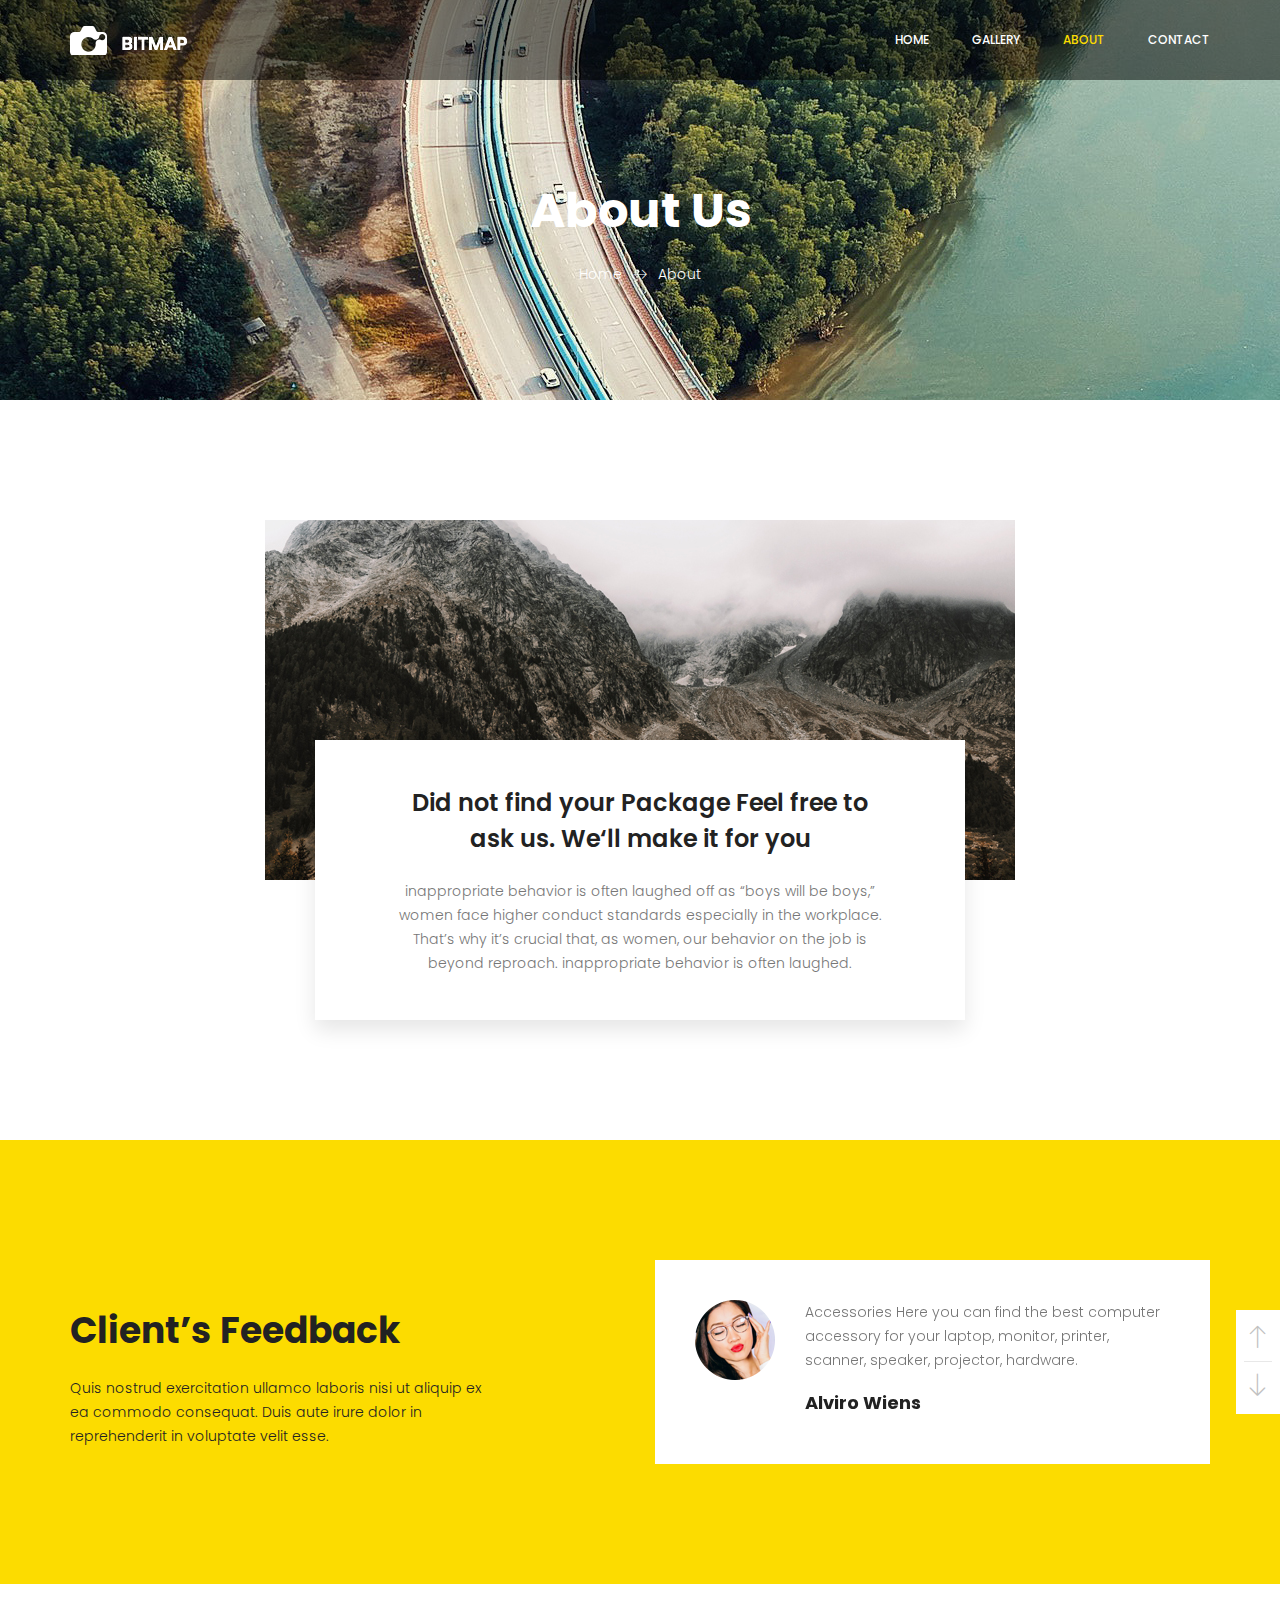
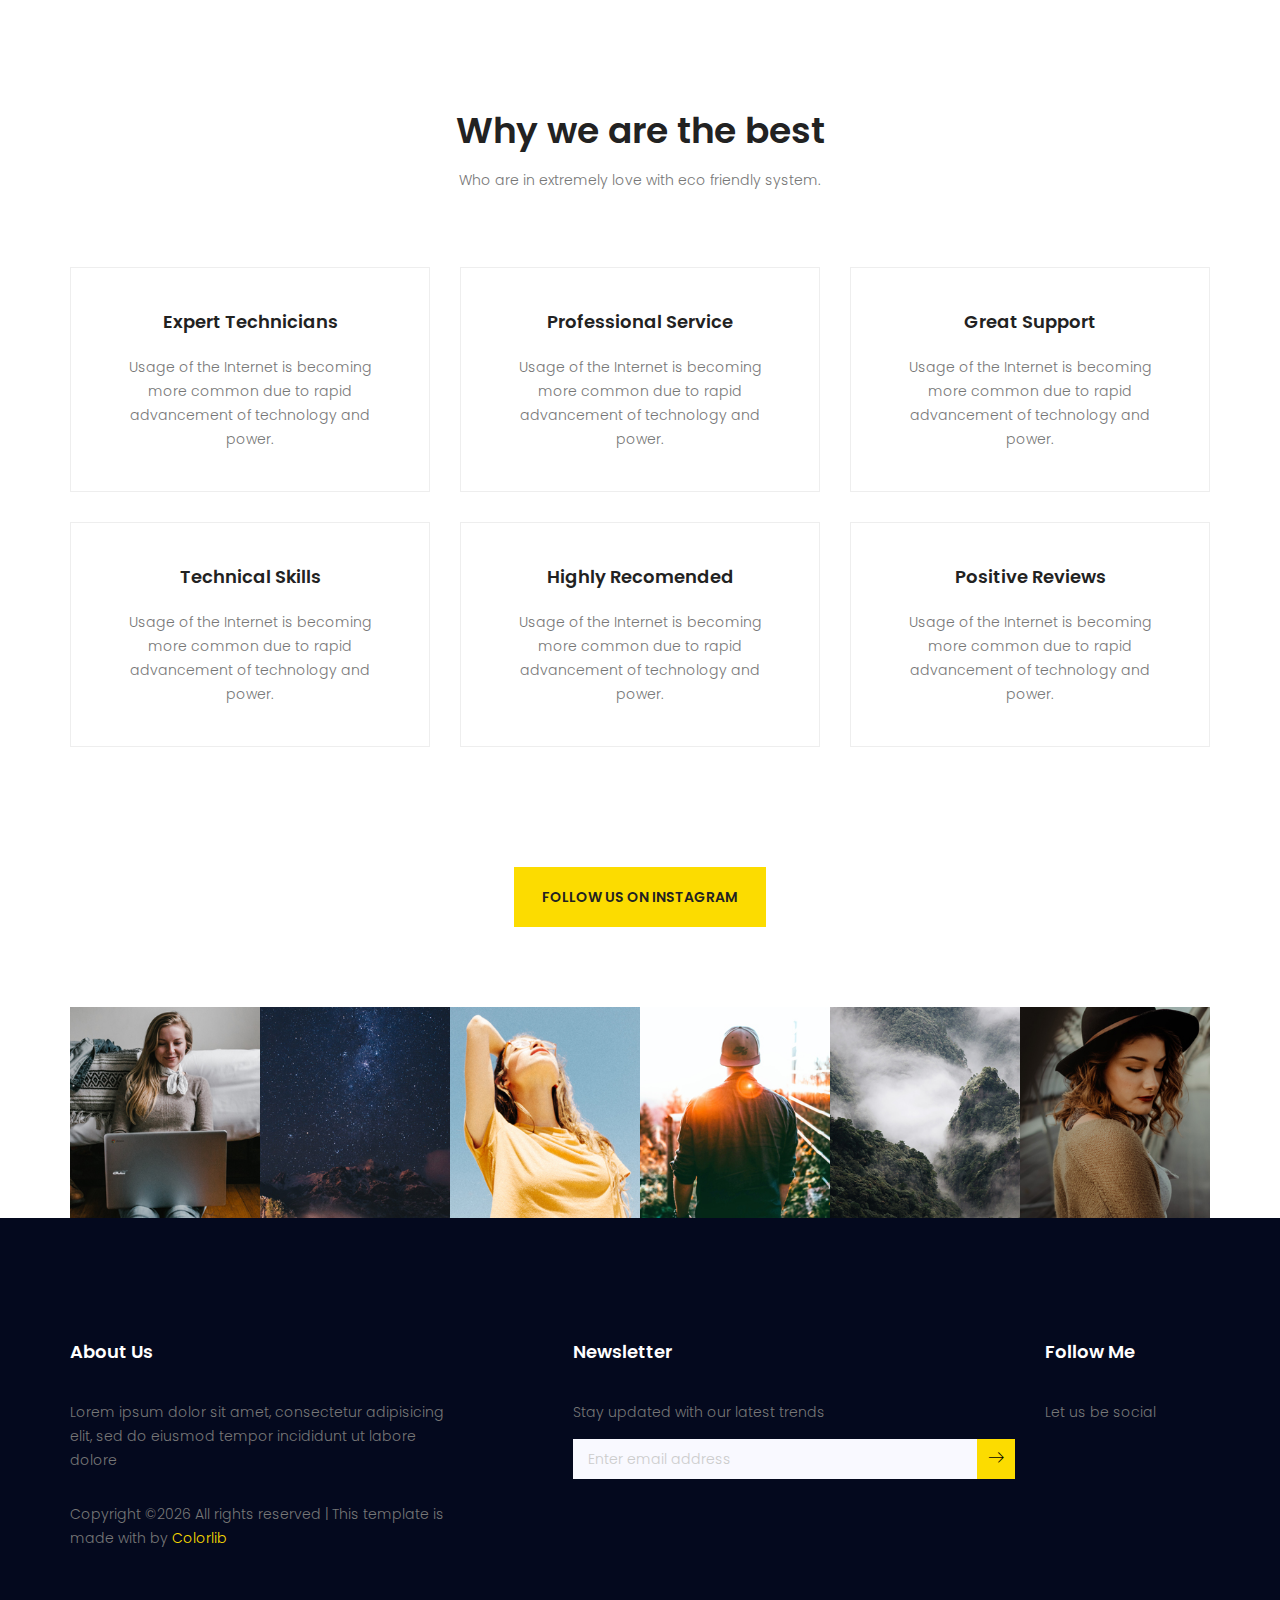
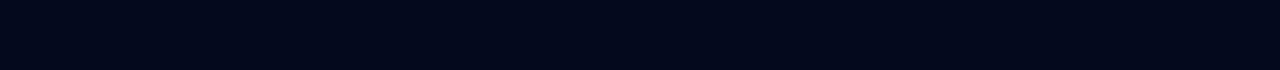
<file: about-us.html>
<!doctype html>
<html lang="en">
    <head>
        <!-- Required meta tags -->
        <meta charset="utf-8">
        <meta name="viewport" content="width=device-width, initial-scale=1, shrink-to-fit=no">
        <link rel="icon" href="img/favicon.png" type="image/png">
        <title>About-Us</title>
        <!-- Bootstrap CSS -->
        <link rel="stylesheet" href="css/bootstrap.css">
        <link rel="stylesheet" href="vendors/linericon/style.css">
        <link rel="stylesheet" href="https://use.fontawesome.com/releases/v5.5.0/css/all.css" integrity="sha384-B4dIYHKNBt8Bc12p+WXckhzcICo0wtJAoU8YZTY5qE0Id1GSseTk6S+L3BlXeVIU" crossorigin="anonymous">
        <link rel="stylesheet" href="vendors/owl-carousel/owl.carousel.min.css">
        <link rel="stylesheet" href="vendors/lightbox/simpleLightbox.css">
        <link rel="stylesheet" href="vendors/nice-select/css/nice-select.css">
        <link rel="stylesheet" href="vendors/animate-css/animate.css">
        <!-- main css -->
        <link rel="stylesheet" href="css/style.css">
        <link rel="stylesheet" href="css/responsive.css">
    </head>
    <body>
        
        <!--================Header Menu Area =================-->
        <header class="header_area">
            <nav class="navbar navbar-expand-lg navbar-light">
                <div class="container box_1620">
                    <!-- Brand and toggle get grouped for better mobile display -->
                    <a class="navbar-brand logo_h" href="index.html"><img src="img/logo.png" alt=""></a>
                    <button class="navbar-toggler" type="button" data-toggle="collapse" data-target="#navbarSupportedContent" aria-controls="navbarSupportedContent" aria-expanded="false" aria-label="Toggle navigation">
                        <span class="icon-bar"></span>
                        <span class="icon-bar"></span>
                        <span class="icon-bar"></span>
                    </button>
                    <!-- Collect the nav links, forms, and other content for toggling -->
                    <div class="collapse navbar-collapse offset" id="navbarSupportedContent">
                        <ul class="nav navbar-nav menu_nav ml-auto">
                            <li class="nav-item"><a class="nav-link" href="index.html">Home</a></li> 
                            <li class="nav-item"><a class="nav-link" href="gallery.html">Gallery</a></li>
                            <li class="nav-item active"><a class="nav-link" href="about-us.html">About</a></li>
                            <li class="nav-item"><a class="nav-link" href="contact.html">Contact</a></li>
                        </ul>
                    </div> 
                </div>
            </nav>
        </header>
        <!--================Header Menu Area =================-->
        
        <!--================Home Banner Area =================-->
        <section class="banner_area">
            <div class="banner_inner d-flex align-items-center">
            	<div class="overlay bg-parallax" data-stellar-ratio="0.9" data-stellar-vertical-offset="0" data-background=""></div>
				<div class="container">
					<div class="banner_content text-center">
						<h2>About Us</h2>
						<div class="page_link">
							<a href="#">Home</a>
							<a href="#">About</a>
						</div>
					</div>
				</div>
            </div>
        </section>
        <!--================End Home Banner Area =================-->
        
        <!--================Find View Area =================-->
        <section class="find_view_area p_120">
        	<div class="container">
        		<div class="find_inner">
        			<img class="img-fluid" src="img/find-1.jpg" alt="">
        			<div class="find_text">
        				<div class="find_text_inner">
        					<h4>Did not find your Package Feel free to ask us. We‘ll make it for you</h4>
        					<p>inappropriate behavior is often laughed off as “boys will be boys,” women face higher conduct standards especially in the workplace. That’s why it’s crucial that, as women, our behavior on the job is beyond reproach. inappropriate behavior is often laughed.</p>
        				</div>
        			</div>
        		</div>
        	</div>
        </section>
        <!--================End Find Vies Area =================-->
        
        <!--================Testimonials Area =================-->
        <section class="testimonials_area p_120">
        	<div class="container">
        		<div class="row testimonials_inner">
        			<div class="col-lg-6">
        				<div class="c_feedback_text">
        					<h4>Client’s Feedback</h4>
        					<p>Quis nostrud exercitation ullamco laboris nisi ut aliquip ex ea commodo consequat. Duis aute irure dolor in reprehenderit in voluptate velit esse.</p>
        				</div>
        			</div>
        			<div class="col-lg-6">
        				<div class="t_slider owl-carousel">
        					<div class="item">
        						<div class="media">
        							<div class="d-flex">
        								<img src="img/testimonials/test-1.png" alt="">
        							</div>
        							<div class="media-body">
        								<p>Accessories Here you can find the best computer accessory for your laptop, monitor, printer, scanner, speaker, projector, hardware.</p>
        								<h4>Alviro Wiens</h4>
        							</div>
        						</div>
        					</div>
        					<div class="item">
        						<div class="media">
        							<div class="d-flex">
        								<img src="img/testimonials/test-1.png" alt="">
        							</div>
        							<div class="media-body">
        								<p>Accessories Here you can find the best computer accessory for your laptop, monitor, printer, scanner, speaker, projector, hardware.</p>
        								<h4>Mark Access</h4>
        							</div>
        						</div>
        					</div>
        				</div>
        			</div>
        		</div>
        	</div>
        </section>
        <!--================End Testimonials Area =================-->
        
        <!--================Service Area =================-->
        <section class="service_area p_120">
        	<div class="container">
        		<div class="main_title">
        			<h2>Why we are the best</h2>
        			<p>Who are in extremely love with eco friendly system.</p>
        		</div>
        		<div class="row service_inner">
        			<div class="col-lg-4 col-md-6">
        				<div class="service_item">
        					<a href="#"><h4>Expert Technicians</h4></a>
        					<p>Usage of the Internet is becoming more common due to rapid advancement of technology and power.</p>
        				</div>
        			</div>
        			<div class="col-lg-4 col-md-6">
        				<div class="service_item">
        					<a href="#"><h4>Professional Service</h4></a>
        					<p>Usage of the Internet is becoming more common due to rapid advancement of technology and power.</p>
        				</div>
        			</div>
        			<div class="col-lg-4 col-md-6">
        				<div class="service_item">
        					<a href="#"><h4>Great Support</h4></a>
        					<p>Usage of the Internet is becoming more common due to rapid advancement of technology and power.</p>
        				</div>
        			</div>
        			<div class="col-lg-4 col-md-6">
        				<div class="service_item">
        					<a href="#"><h4>Technical Skills</h4></a>
        					<p>Usage of the Internet is becoming more common due to rapid advancement of technology and power.</p>
        				</div>
        			</div>
        			<div class="col-lg-4 col-md-6">
        				<div class="service_item">
        					<a href="#"><h4>Highly Recomended</h4></a>
        					<p>Usage of the Internet is becoming more common due to rapid advancement of technology and power.</p>
        				</div>
        			</div>
        			<div class="col-lg-4 col-md-6">
        				<div class="service_item">
        					<a href="#"><h4>Positive Reviews</h4></a>
        					<p>Usage of the Internet is becoming more common due to rapid advancement of technology and power.</p>
        				</div>
        			</div>
        		</div>
        	</div>
        </section>
        <!--================End Service Area =================-->
        
        <!--================Instagram Area =================-->
        <section class="instagram_area">
        	<div class="container box_1620">
        		<div class="insta_btn">
        			<a class="btn theme_btn" href="#">Follow us on instagram</a>
        		</div>
        		<div class="instagram_image row m0">
        			<a href="#"><img src="img/instagram/ins-1.jpg" alt=""></a>
        			<a href="#"><img src="img/instagram/ins-2.jpg" alt=""></a>
        			<a href="#"><img src="img/instagram/ins-3.jpg" alt=""></a>
        			<a href="#"><img src="img/instagram/ins-4.jpg" alt=""></a>
        			<a href="#"><img src="img/instagram/ins-5.jpg" alt=""></a>
        			<a href="#"><img src="img/instagram/ins-6.jpg" alt=""></a>
        		</div>
        	</div>
        </section>
        <!--================End Instagram Area =================-->
        
        <!--================Footer Area =================-->
        <footer class="footer_area p_120">
        	<div class="container">
        		<div class="row footer_inner">
        			<div class="col-lg-5 col-sm-6">
        				<aside class="f_widget ab_widget">
        					<div class="f_title">
        						<h3>About Us</h3>
        					</div>
        					<p>Lorem ipsum dolor sit amet, consectetur adipisicing elit, sed do eiusmod tempor incididunt ut labore dolore </p>
        					<p><!-- Link back to Colorlib can't be removed. Template is licensed under CC BY 3.0. -->
Copyright &copy;<script>document.write(new Date().getFullYear());</script> All rights reserved | This template is made with <i class="fa fa-heart-o" aria-hidden="true"></i> by <a href="https://colorlib.com" target="_blank">Colorlib</a>
<!-- Link back to Colorlib can't be removed. Template is licensed under CC BY 3.0. --></p>
        				</aside>
        			</div>
        			<div class="col-lg-5 col-sm-6">
        				<aside class="f_widget news_widget">
        					<div class="f_title">
        						<h3>Newsletter</h3>
        					</div>
        					<p>Stay updated with our latest trends</p>
        					<div id="mc_embed_signup">
                                <form target="_blank" action="https://spondonit.us12.list-manage.com/subscribe/post?u=1462626880ade1ac87bd9c93a&amp;id=92a4423d01" method="get" class="subscribe_form relative">
                                	<div class="input-group d-flex flex-row">
                                        <input name="EMAIL" placeholder="Enter email address" onfocus="this.placeholder = ''" onblur="this.placeholder = 'Email Address '" required="" type="email">
                                        <button class="btn sub-btn"><span class="lnr lnr-arrow-right"></span></button>		
                                    </div>				
                                    <div class="mt-10 info"></div>
                                </form>
                            </div>
        				</aside>
        			</div>
        			<div class="col-lg-2">
        				<aside class="f_widget social_widget">
        					<div class="f_title">
        						<h3>Follow Me</h3>
        					</div>
        					<p>Let us be social</p>
        					<ul class="list">
        						<li><a href="#"><i class="fab fa-facebook-f"></i></a></li>
        						<li><a href="#"><i class="fab fa-instagram"></i></a></li>
        						<li><a href="#"><i class="fab fa-youtube"></i></a></li>
        					</ul>
        				</aside>
        			</div>
        		</div>
        	</div>
        </footer>
        <!--================End Footer Area =================-->
        
        
        
        
        
        <!-- Optional JavaScript -->
        <!-- jQuery first, then Popper.js, then Bootstrap JS -->
        <script src="js/jquery-3.2.1.min.js"></script>
        <script src="js/popper.js"></script>
        <script src="js/bootstrap.min.js"></script>
        <script src="js/stellar.js"></script>
        <script src="vendors/lightbox/simpleLightbox.min.js"></script>
        <script src="vendors/nice-select/js/jquery.nice-select.min.js"></script>
        <script src="vendors/isotope/imagesloaded.pkgd.min.js"></script>
        <script src="vendors/isotope/isotope-min.js"></script>
        <script src="vendors/owl-carousel/owl.carousel.min.js"></script>
        <script src="js/jquery.ajaxchimp.min.js"></script>
        <script src="js/mail-script.js"></script>
        <script src="js/theme.js"></script>
    </body>
</html>
</file>
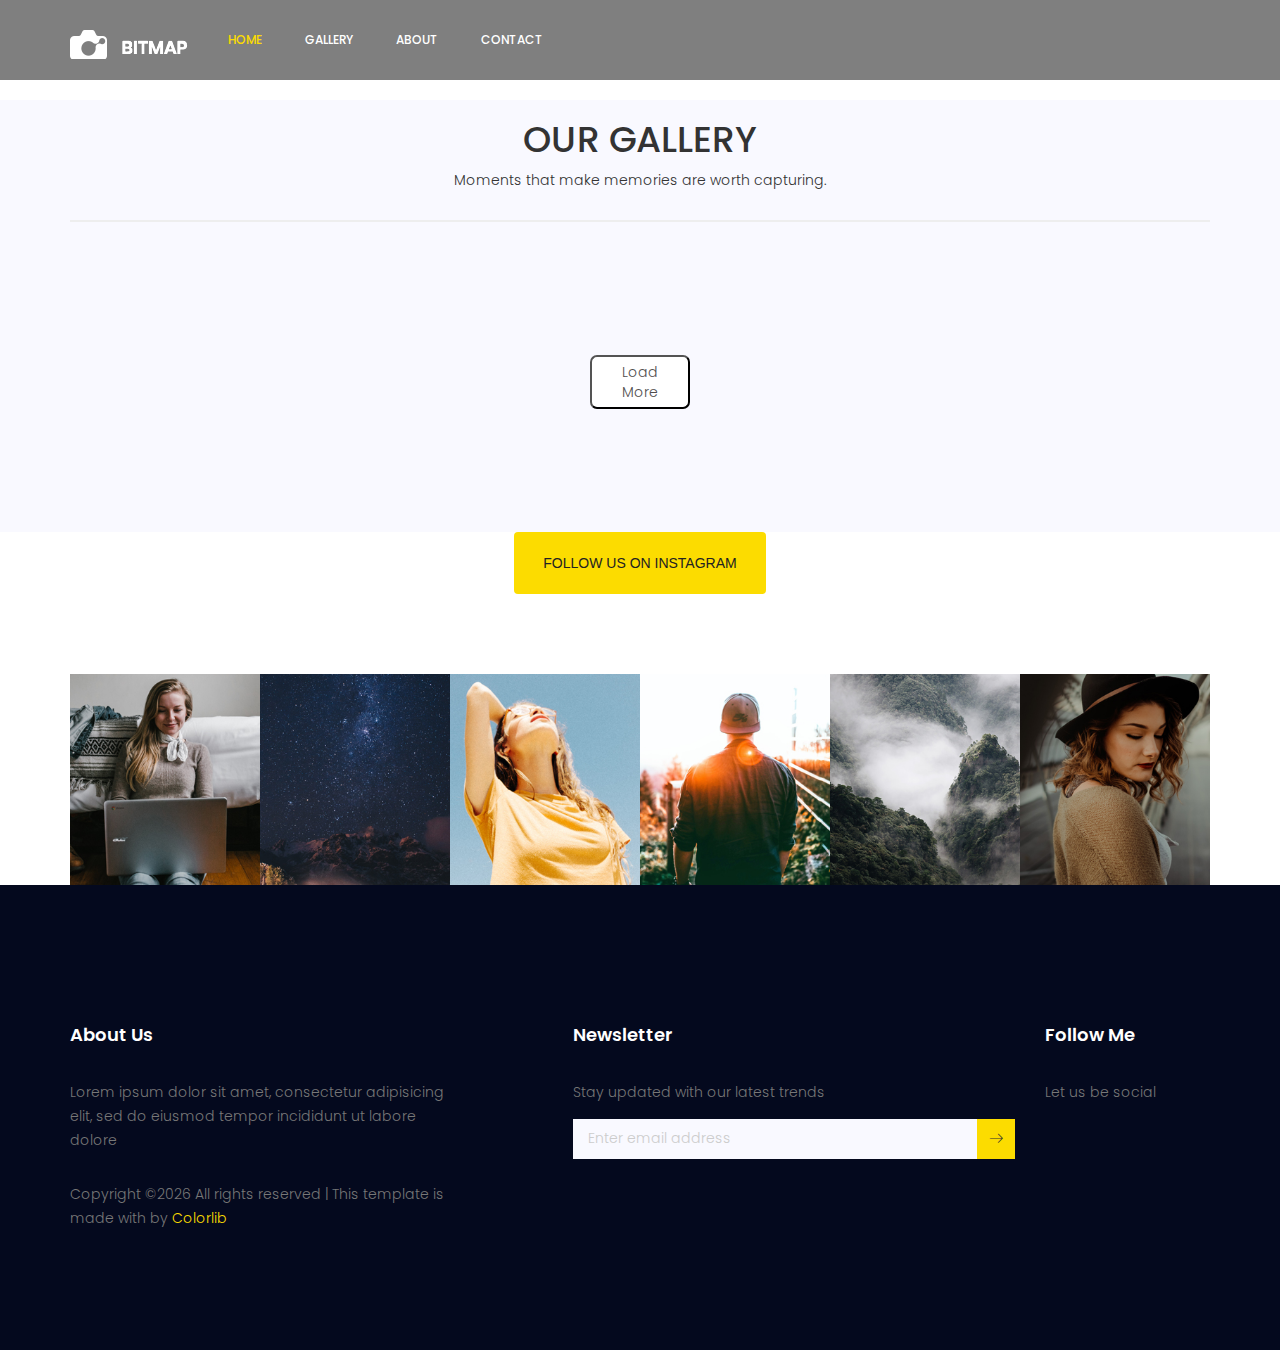
<file: gallery.html>
<!doctype html>
<html lang="en">
    <head>
        <!-- Required meta tags -->
        <meta charset="utf-8">
        <meta name="viewport" content="width=device-width, initial-scale=1, shrink-to-fit=no">
        <link rel="icon" href="img/favicon.png" type="image/png">
        <title>Highlight Studio</title>
        <!-- Bootstrap CSS -->
        <link rel="stylesheet" href="css/bootstrap.css">
        <link rel="stylesheet" href="vendors/linericon/style.css">
		<link rel="stylesheet" href="https://use.fontawesome.com/releases/v5.5.0/css/all.css" integrity="sha384-B4dIYHKNBt8Bc12p+WXckhzcICo0wtJAoU8YZTY5qE0Id1GSseTk6S+L3BlXeVIU" crossorigin="anonymous">
        <link rel="stylesheet" href="vendors/owl-carousel/owl.carousel.min.css">
        <link rel="stylesheet" href="vendors/lightbox/simpleLightbox.css">
        <link rel="stylesheet" href="vendors/nice-select/css/nice-select.css">
        <link rel="stylesheet" href="vendors/animate-css/animate.css">
        <!-- main css -->
        <link rel="stylesheet" href="css/style.css">
		<link rel="stylesheet" href="css/responsive.css">
		<script src="http://code.jquery.com/jquery-1.11.0.min.js"></script>
		<script src="js/myjs.js"></script>
		<link rel="stylesheet" href="https://maxcdn.bootstrapcdn.com/bootstrap/3.3.7/css/bootstrap.min.css">
		<script src="https://ajax.googleapis.com/ajax/libs/jquery/3.3.1/jquery.min.js"></script>
		  <script src="https://maxcdn.bootstrapcdn.com/bootstrap/3.3.7/js/bootstrap.min.js"></script>
		  
		
    </head>
    <body>
        
        <!--================Header Menu Area =================-->
        <header class="header_area">
            <nav class="navbar navbar-expand-lg navbar-light">
                <div class="container box_1620">
                    <!-- Brand and toggle get grouped for better mobile display -->
                    <a class="navbar-brand logo_h" href="index.html"><img src="img/logo.png" alt=""></a>
                    <button class="navbar-toggler" type="button" data-toggle="collapse" data-target="#navbarSupportedContent" aria-controls="navbarSupportedContent" aria-expanded="false" aria-label="Toggle navigation">
                        <span class="icon-bar"></span>
                        <span class="icon-bar"></span>
                        <span class="icon-bar"></span>
                    </button>
                    <!-- Collect the nav links, forms, and other content for toggling -->
                    <div class="collapse navbar-collapse offset" id="navbarSupportedContent">
                        <ul class="nav navbar-nav menu_nav ml-auto">
                            <li class="nav-item active"><a class="nav-link" href="index.html">Home</a></li> 
                            <li class="nav-item"><a class="nav-link" href="gallery.html">Gallery</a></li>
                            <li class="nav-item"><a class="nav-link" href="about-us.html">About</a></li>
                            <li class="nav-item"><a class="nav-link" href="contact.html">Contact</a></li>
                        </ul>
                    </div> 
                </div>
            </nav>
        </header>
        <!--================Header Menu Area =================-->
		<div class="container" style="height:100px; font-family:'Poppins',sans-serif; padding-top: 100px; text-align: center;">
			<h1>OUR GALLERY</h1>
			<p>Moments that make memories are worth capturing.</p>
		</div>
        <!--================Home Banner Area =================-->
       
        <!--================End Home Banner Area =================-->
        
        <!--================Home Gallery Area =================-->
        <section class="home_gallery_area p_120">
        	<div class="container">
        		<div class="isotope_fillter">
        			<ul class="gallery_filter list" id="albumfilter">
					<!--	<li class="btn" data-filter=".ap"><a href="#">Wedding</a></li>
						<li class="btn" data-filter=".unp"><a href="#">Couple</a></li>
						<li class="btn" data-filter=".unv"><a href="#">Events</a></li>-->
					</ul>
        		</div>
        	</div>
        	<div class="container box_1620" id="nestedclass">
        		<div class="gallery_f_inner row imageGallery1" id="myclass2">
        	
        			
					
        		</div>
        		<div class="button_more">
					<button id="loadMore" href="">Load More</button>
				</div>
        	</div>
        </section>
        <!--================End Home Gallery Area =================-->
        
        
        <!--================Service Area =================-->
        
		<!--================End Service Area =================-->
        
        <!--================Instagram Area =================-->
        <section class="instagram_area">
        	<div class="container box_1620">
        		<div class="insta_btn">
        			<a class="btn theme_btn" href="#">Follow us on instagram</a>
        		</div>
        		<div class="instagram_image row m0">
        			<a href="#"><img src="img/instagram/ins-1.jpg" alt=""></a>
        			<a href="#"><img src="img/instagram/ins-2.jpg" alt=""></a>
        			<a href="#"><img src="img/instagram/ins-3.jpg" alt=""></a>
        			<a href="#"><img src="img/instagram/ins-4.jpg" alt=""></a>
        			<a href="#"><img src="img/instagram/ins-5.jpg" alt=""></a>
        			<a href="#"><img src="img/instagram/ins-6.jpg" alt=""></a>
        		</div>
        	</div>
        </section>
        <!--================End Instagram Area =================-->
        
        <!--================Footer Area =================-->
        <footer class="footer_area p_120">
        	<div class="container">
        		<div class="row footer_inner">
        			<div class="col-lg-5 col-sm-6">
        				<aside class="f_widget ab_widget">
        					<div class="f_title">
        						<h3>About Us</h3>
        					</div>
        					<p>Lorem ipsum dolor sit amet, consectetur adipisicing elit, sed do eiusmod tempor incididunt ut labore dolore </p>
        					<p><!-- Link back to Colorlib can't be removed. Template is licensed under CC BY 3.0. -->
Copyright &copy;<script>document.write(new Date().getFullYear());</script> All rights reserved | This template is made with <i class="fa fa-heart-o" aria-hidden="true"></i> by <a href="https://colorlib.com" target="_blank">Colorlib</a>
<!-- Link back to Colorlib can't be removed. Template is licensed under CC BY 3.0. --></p>
        				</aside>
        			</div>
        			<div class="col-lg-5 col-sm-6">
        				<aside class="f_widget news_widget">
        					<div class="f_title">
        						<h3>Newsletter</h3>
        					</div>
        					<p>Stay updated with our latest trends</p>
        					<div id="mc_embed_signup">
                                <form target="_blank" action="https://spondonit.us12.list-manage.com/subscribe/post?u=1462626880ade1ac87bd9c93a&amp;id=92a4423d01" method="get" class="subscribe_form relative">
                                	<div class="input-group d-flex flex-row">
                                        <input name="EMAIL" placeholder="Enter email address" onfocus="this.placeholder = ''" onblur="this.placeholder = 'Email Address '" required="" type="email">
                                        <button class="btn sub-btn"><span class="lnr lnr-arrow-right"></span></button>		
                                    </div>				
                                    <div class="mt-10 info"></div>
                                </form>
                            </div>
        				</aside>
        			</div>
        			<div class="col-lg-2">
        				<aside class="f_widget social_widget">
        					<div class="f_title">
        						<h3>Follow Me</h3>
        					</div>
        					<p>Let us be social</p>
        					<ul class="list">
        						<li><a href="#"><i class="fab fa-facebook-f"></i></a></li>
        						<li><a href="#"><i class="fab fa-instagram"></i></a></li>
        						<li><a href="#"><i class="fab fa-youtube"></i></a></li>
        					</ul>
        				</aside>
        			</div>
        		</div>
        	</div>
        </footer>
        <!--================End Footer Area =================-->
        
        
        
        
        
        <!-- Optional JavaScript -->
        <!-- jQuery first, then Popper.js, then Bootstrap JS -->
        <script src="js/jquery-3.2.1.min.js"></script>
        <script src="js/popper.js"></script>
        <script src="js/bootstrap.min.js"></script>
        <script src="js/stellar.js"></script>
        <script src="vendors/lightbox/simpleLightbox.min.js"></script>
        <script src="vendors/nice-select/js/jquery.nice-select.min.js"></script>
        <script src="vendors/isotope/imagesloaded.pkgd.min.js"></script>
        <script src="vendors/isotope/isotope-min.js"></script>
        <script src="vendors/owl-carousel/owl.carousel.min.js"></script>
        <script src="js/jquery.ajaxchimp.min.js"></script>
        <script src="js/mail-script.js"></script>
		<script src="js/theme.js"></script>
		<script src="js/myjs.js"></script>
	</body>

	<script>



var globaldata;
var current = {
	album: 0,
	images: 0
}
const noI = 2;
$(document).ready(getresultffs());

function getresultffs(alb){
		console.log(alb)
		$.ajax({
			url: "https://highlightstudio.in/api/Albums",
			type: 'get',
			success: function(data) {
				console.log("onload");
				console.log(data);
				globaldata=data;
				loadmore();
				filterappend();
				}
		});
	}



	function loadmore(){
		var count = 0
		console.log("loadmore called")
		for(i=current.album;i<globaldata.length;i++){
			console.log(current.images, globaldata[i].images.length)
			for (n = current.images;n<globaldata[i].images.length;n++) {
				if (count == noI) {
					return
				}
				console.log("Inside nested for loop");
				var albumName = globaldata[i].name
				var albumImage  = globaldata[i].images[n]
				console.log("appending");
                		var imgprint=document.createElement('img');
						imgprint.src = '../img/image-api/'+albumImage;
						/*document.getElementById("loadimage").appendChild(imgprint);*/
						/* new append */
						var gallery=document.getElementById("myclass2");
						var containclass=document.createElement("div");
						containclass.setAttribute("class","col-lg-3 col-md-4 col-sm-6 "+ albumName);
						containclass.setAttribute('class',albumName);
						var imgcont=document.createElement("div");
						imgcont.setAttribute("class","h_gallery_item");
						imgcont.append(imgprint);
						containclass.append(imgcont);
						gallery.setAttribute('class','gallery_f_inner row imageGallery1');
						$("#myclass2").append('<div class="col-lg-3 col-md-4 col-sm-6 '+albumName+'">'+
										'<div class="h_gallery_item"><img src="'+imgprint.src+'" alt="">'+
										'<div class="hover"><a class="light" href="'+imgprint.src+'">'+
											'<i class="fa fa-expand"></i></a></div></div>');
						gallery.style.height= "auto";
						$(".light").simpleLightbox();
				count++	
				current.images++			
			}
			current.album++
			current.images = 0
		}

	}



$(document).on('click','#loadMore',function(e){
	e.preventDefault();
	loadmore();
});




	function filterappend(){
		console.log("inside filterappend")
		for(var i=0;i<globaldata.length;i++){
			$("#albumfilter").append('<li><a onclick="filterimages(\''+ globaldata[i].name +'\')">'+globaldata[i].name+'</a></li>');
		}
	}


function filterimages(albname){
	console.log("inside filterimages");
	if(albname!=undefined || albname!=null){
			console.log("inside if statement");
			url='https://highlightstudio.in/api/Albums?filter[where][name]='+albname;
			globaldata=[];
			current={
				album:0,
				images:0};
		}
		$.ajax({
			url: url,
			type: 'get',
			success: function(data) {
				console.log("onload");
				console.log(data);
				globaldata=data;
				document.getElementById("myclass2").innerHTML="";
				loadmore();
				}
		});
	
}

	</script>
</html>
</file>
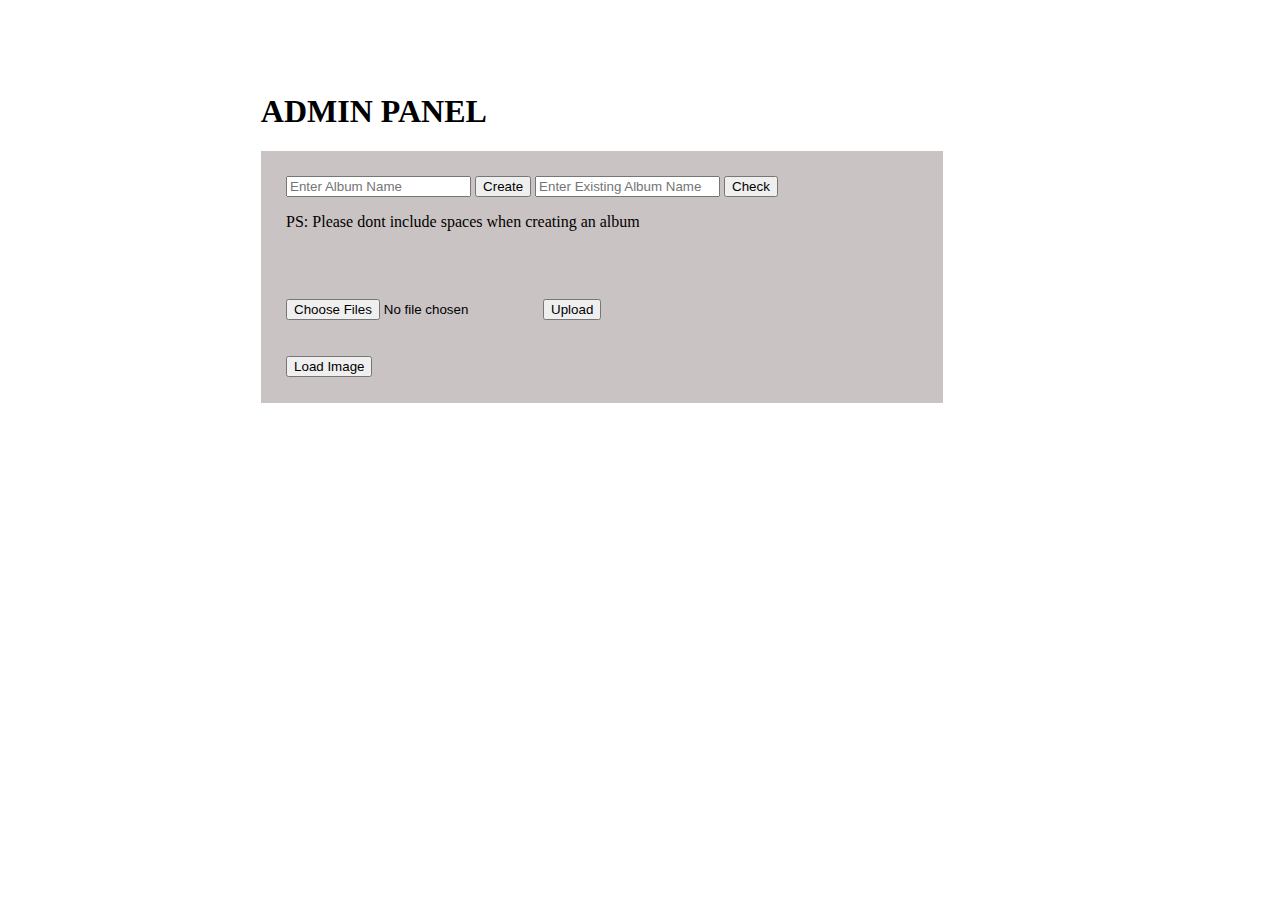
<file: imageupload.html>
<!DOCTYPE html>
<html>
    <head>
        <script src="js/myjs.js"></script>
        <meta charset="utf-8">
        <meta name="viewport" content="width=device-width, initial-scale=1, shrink-to-fit=no">
        <script src="https://ajax.googleapis.com/ajax/libs/jquery/3.3.1/jquery.min.js"></script>
    </head>
    <body>
    <div class="container" style="padding-top: 5%; padding-left:20%; "><h1>ADMIN PANEL</h1></div>
    <div class="mycolumn" style="padding: 2%;background-color: rgb(202, 195, 195); width: 50%; margin-left: 20%;">
    <form id="file-form">
    <input type="text" id="album" placeholder="Enter Album Name">
    <input type="button" value="Create" onclick="createAlbum()" href="#">
    <input type="text" id="existingalbum" placeholder="Enter Existing Album Name">
    <input type="button" value="Check" onclick="existingAlbum()" href="#">
    <p id="albumid"></p>
    <p>PS: Please dont include spaces when creating an album</p><br>
    <p id="existalbumname"></p><br>
    <input type="file" accept="image/*" id="file-select" multiple>
    <input type="button" value="Upload" id="upload-button">
    </form><br><br>
    <button id="ldmre">Load Image</button>
    <div id="loadimage">
    </div>
    </div>

    <div class="container">

    </div>
</body> 
    <script>
    $(document).ready(
    
    function uploadImage(){

    $("#upload-button").click(function(){

        var fd = new FormData();
        var ins = document.getElementById('file-select').files.length;
        for(var i=0; i<ins; i++){
        var files = $('#file-select')[0].files[i];
        console.log(files);
        fd.append('file',files);
        }
        $.ajax({
            url: 'https://highlightstudio.in/api/Albums/'+document.getElementById('albumid').value+'/uploadImage',
            type: 'post',
            data: fd,
            contentType: false,
            processData: false,
            success: function(response){
                if(response != 0){
                    alert('file uploaded successfully') 
                }else{
                    alert('file not uploaded');
                }
            },
        });
    });
});
</script>
<script>
$(document).ready(function(){


$("#ldmre").click(function(){
console.log("show result function")
$.ajax({
url: "https://highlightstudio.in/api/Albums",
type: 'get',
success: function(data) {
    console.log("onload");
    console.log(data);
    var names = [];
    var images  = [];
    data.forEach(element => {
        console.log(element.images);
        names.push(element.name);
        element.images.forEach(img =>{
            images.push(img); 
        });
    });
    console.log(images);
    console.log(names);
    console.log(images[0]);
    for(var i=0;i<images.length;i++){
    var imgprint=document.createElement('img');
    imgprint.setAttribute('src','../img/image-api/'+images[i]);
    /*document.getElementById("loadimage").appendChild(imgprint);*/
    /* new append */
    var gallery=document.getElementById("myclass2");
        var containclass=document.createElement("div");
        containclass.setAttribute("class","col-lg-3 col-md-4 col-sm-6");
        var imgcont=document.createElement("div");
        imgcont.setAttribute("class","h_gallery_item");
        imgcont.appendChild(imgprint);
        var hover=document.createElement("div");
        hover.setAttribute('class','hover');
        var hrefimg=document.createElement("a");
        hrefimg.setAttribute('class','light');
        hrefimg.setAttribute('href','../img/image-api/'+images[i]);
        itag=document.createElement('i');
        itag.setAttribute('class','fa fa-expand');
        hrefimg.appendChild(itag);
        hover.appendChild(hrefimg);
        containclass.appendChild(hover);
        containclass.appendChild(imgcont);
        gallery.appendChild(containclass);
    }
} 
});
});
});</script>
</html>
</file>
<file: vendors/linericon/style.css>
@font-face {
	font-family: 'Linearicons-Free';
	src:url('fonts/Linearicons-Free.eot?w118d');
	src:url('fonts/Linearicons-Free.eot?#iefixw118d') format('embedded-opentype'),
		url('fonts/Linearicons-Free.woff2?w118d') format('woff2'),
		url('fonts/Linearicons-Free.woff?w118d') format('woff'),
		url('fonts/Linearicons-Free.ttf?w118d') format('truetype'),
		url('fonts/Linearicons-Free.svg?w118d#Linearicons-Free') format('svg');
	font-weight: normal;
	font-style: normal;
}

.lnr {
	font-family: 'Linearicons-Free';
	speak: none;
	font-style: normal;
	font-weight: normal;
	font-variant: normal;
	text-transform: none;
	line-height: 1;

	/* Better Font Rendering =========== */
	-webkit-font-smoothing: antialiased;
	-moz-osx-font-smoothing: grayscale;
}

.lnr-home:before {
	content: "\e800";
}
.lnr-apartment:before {
	content: "\e801";
}
.lnr-pencil:before {
	content: "\e802";
}
.lnr-magic-wand:before {
	content: "\e803";
}
.lnr-drop:before {
	content: "\e804";
}
.lnr-lighter:before {
	content: "\e805";
}
.lnr-poop:before {
	content: "\e806";
}
.lnr-sun:before {
	content: "\e807";
}
.lnr-moon:before {
	content: "\e808";
}
.lnr-cloud:before {
	content: "\e809";
}
.lnr-cloud-upload:before {
	content: "\e80a";
}
.lnr-cloud-download:before {
	content: "\e80b";
}
.lnr-cloud-sync:before {
	content: "\e80c";
}
.lnr-cloud-check:before {
	content: "\e80d";
}
.lnr-database:before {
	content: "\e80e";
}
.lnr-lock:before {
	content: "\e80f";
}
.lnr-cog:before {
	content: "\e810";
}
.lnr-trash:before {
	content: "\e811";
}
.lnr-dice:before {
	content: "\e812";
}
.lnr-heart:before {
	content: "\e813";
}
.lnr-star:before {
	content: "\e814";
}
.lnr-star-half:before {
	content: "\e815";
}
.lnr-star-empty:before {
	content: "\e816";
}
.lnr-flag:before {
	content: "\e817";
}
.lnr-envelope:before {
	content: "\e818";
}
.lnr-paperclip:before {
	content: "\e819";
}
.lnr-inbox:before {
	content: "\e81a";
}
.lnr-eye:before {
	content: "\e81b";
}
.lnr-printer:before {
	content: "\e81c";
}
.lnr-file-empty:before {
	content: "\e81d";
}
.lnr-file-add:before {
	content: "\e81e";
}
.lnr-enter:before {
	content: "\e81f";
}
.lnr-exit:before {
	content: "\e820";
}
.lnr-graduation-hat:before {
	content: "\e821";
}
.lnr-license:before {
	content: "\e822";
}
.lnr-music-note:before {
	content: "\e823";
}
.lnr-film-play:before {
	content: "\e824";
}
.lnr-camera-video:before {
	content: "\e825";
}
.lnr-camera:before {
	content: "\e826";
}
.lnr-picture:before {
	content: "\e827";
}
.lnr-book:before {
	content: "\e828";
}
.lnr-bookmark:before {
	content: "\e829";
}
.lnr-user:before {
	content: "\e82a";
}
.lnr-users:before {
	content: "\e82b";
}
.lnr-shirt:before {
	content: "\e82c";
}
.lnr-store:before {
	content: "\e82d";
}
.lnr-cart:before {
	content: "\e82e";
}
.lnr-tag:before {
	content: "\e82f";
}
.lnr-phone-handset:before {
	content: "\e830";
}
.lnr-phone:before {
	content: "\e831";
}
.lnr-pushpin:before {
	content: "\e832";
}
.lnr-map-marker:before {
	content: "\e833";
}
.lnr-map:before {
	content: "\e834";
}
.lnr-location:before {
	content: "\e835";
}
.lnr-calendar-full:before {
	content: "\e836";
}
.lnr-keyboard:before {
	content: "\e837";
}
.lnr-spell-check:before {
	content: "\e838";
}
.lnr-screen:before {
	content: "\e839";
}
.lnr-smartphone:before {
	content: "\e83a";
}
.lnr-tablet:before {
	content: "\e83b";
}
.lnr-laptop:before {
	content: "\e83c";
}
.lnr-laptop-phone:before {
	content: "\e83d";
}
.lnr-power-switch:before {
	content: "\e83e";
}
.lnr-bubble:before {
	content: "\e83f";
}
.lnr-heart-pulse:before {
	content: "\e840";
}
.lnr-construction:before {
	content: "\e841";
}
.lnr-pie-chart:before {
	content: "\e842";
}
.lnr-chart-bars:before {
	content: "\e843";
}
.lnr-gift:before {
	content: "\e844";
}
.lnr-diamond:before {
	content: "\e845";
}
.lnr-linearicons:before {
	content: "\e846";
}
.lnr-dinner:before {
	content: "\e847";
}
.lnr-coffee-cup:before {
	content: "\e848";
}
.lnr-leaf:before {
	content: "\e849";
}
.lnr-paw:before {
	content: "\e84a";
}
.lnr-rocket:before {
	content: "\e84b";
}
.lnr-briefcase:before {
	content: "\e84c";
}
.lnr-bus:before {
	content: "\e84d";
}
.lnr-car:before {
	content: "\e84e";
}
.lnr-train:before {
	content: "\e84f";
}
.lnr-bicycle:before {
	content: "\e850";
}
.lnr-wheelchair:before {
	content: "\e851";
}
.lnr-select:before {
	content: "\e852";
}
.lnr-earth:before {
	content: "\e853";
}
.lnr-smile:before {
	content: "\e854";
}
.lnr-sad:before {
	content: "\e855";
}
.lnr-neutral:before {
	content: "\e856";
}
.lnr-mustache:before {
	content: "\e857";
}
.lnr-alarm:before {
	content: "\e858";
}
.lnr-bullhorn:before {
	content: "\e859";
}
.lnr-volume-high:before {
	content: "\e85a";
}
.lnr-volume-medium:before {
	content: "\e85b";
}
.lnr-volume-low:before {
	content: "\e85c";
}
.lnr-volume:before {
	content: "\e85d";
}
.lnr-mic:before {
	content: "\e85e";
}
.lnr-hourglass:before {
	content: "\e85f";
}
.lnr-undo:before {
	content: "\e860";
}
.lnr-redo:before {
	content: "\e861";
}
.lnr-sync:before {
	content: "\e862";
}
.lnr-history:before {
	content: "\e863";
}
.lnr-clock:before {
	content: "\e864";
}
.lnr-download:before {
	content: "\e865";
}
.lnr-upload:before {
	content: "\e866";
}
.lnr-enter-down:before {
	content: "\e867";
}
.lnr-exit-up:before {
	content: "\e868";
}
.lnr-bug:before {
	content: "\e869";
}
.lnr-code:before {
	content: "\e86a";
}
.lnr-link:before {
	content: "\e86b";
}
.lnr-unlink:before {
	content: "\e86c";
}
.lnr-thumbs-up:before {
	content: "\e86d";
}
.lnr-thumbs-down:before {
	content: "\e86e";
}
.lnr-magnifier:before {
	content: "\e86f";
}
.lnr-cross:before {
	content: "\e870";
}
.lnr-menu:before {
	content: "\e871";
}
.lnr-list:before {
	content: "\e872";
}
.lnr-chevron-up:before {
	content: "\e873";
}
.lnr-chevron-down:before {
	content: "\e874";
}
.lnr-chevron-left:before {
	content: "\e875";
}
.lnr-chevron-right:before {
	content: "\e876";
}
.lnr-arrow-up:before {
	content: "\e877";
}
.lnr-arrow-down:before {
	content: "\e878";
}
.lnr-arrow-left:before {
	content: "\e879";
}
.lnr-arrow-right:before {
	content: "\e87a";
}
.lnr-move:before {
	content: "\e87b";
}
.lnr-warning:before {
	content: "\e87c";
}
.lnr-question-circle:before {
	content: "\e87d";
}
.lnr-menu-circle:before {
	content: "\e87e";
}
.lnr-checkmark-circle:before {
	content: "\e87f";
}
.lnr-cross-circle:before {
	content: "\e880";
}
.lnr-plus-circle:before {
	content: "\e881";
}
.lnr-circle-minus:before {
	content: "\e882";
}
.lnr-arrow-up-circle:before {
	content: "\e883";
}
.lnr-arrow-down-circle:before {
	content: "\e884";
}
.lnr-arrow-left-circle:before {
	content: "\e885";
}
.lnr-arrow-right-circle:before {
	content: "\e886";
}
.lnr-chevron-up-circle:before {
	content: "\e887";
}
.lnr-chevron-down-circle:before {
	content: "\e888";
}
.lnr-chevron-left-circle:before {
	content: "\e889";
}
.lnr-chevron-right-circle:before {
	content: "\e88a";
}
.lnr-crop:before {
	content: "\e88b";
}
.lnr-frame-expand:before {
	content: "\e88c";
}
.lnr-frame-contract:before {
	content: "\e88d";
}
.lnr-layers:before {
	content: "\e88e";
}
.lnr-funnel:before {
	content: "\e88f";
}
.lnr-text-format:before {
	content: "\e890";
}
.lnr-text-format-remove:before {
	content: "\e891";
}
.lnr-text-size:before {
	content: "\e892";
}
.lnr-bold:before {
	content: "\e893";
}
.lnr-italic:before {
	content: "\e894";
}
.lnr-underline:before {
	content: "\e895";
}
.lnr-strikethrough:before {
	content: "\e896";
}
.lnr-highlight:before {
	content: "\e897";
}
.lnr-text-align-left:before {
	content: "\e898";
}
.lnr-text-align-center:before {
	content: "\e899";
}
.lnr-text-align-right:before {
	content: "\e89a";
}
.lnr-text-align-justify:before {
	content: "\e89b";
}
.lnr-line-spacing:before {
	content: "\e89c";
}
.lnr-indent-increase:before {
	content: "\e89d";
}
.lnr-indent-decrease:before {
	content: "\e89e";
}
.lnr-pilcrow:before {
	content: "\e89f";
}
.lnr-direction-ltr:before {
	content: "\e8a0";
}
.lnr-direction-rtl:before {
	content: "\e8a1";
}
.lnr-page-break:before {
	content: "\e8a2";
}
.lnr-sort-alpha-asc:before {
	content: "\e8a3";
}
.lnr-sort-amount-asc:before {
	content: "\e8a4";
}
.lnr-hand:before {
	content: "\e8a5";
}
.lnr-pointer-up:before {
	content: "\e8a6";
}
.lnr-pointer-right:before {
	content: "\e8a7";
}
.lnr-pointer-down:before {
	content: "\e8a8";
}
.lnr-pointer-left:before {
	content: "\e8a9";
}
</file>
<file: vendors/nice-select/css/nice-select.css>
.nice-select {
  -webkit-tap-highlight-color: transparent;
  background-color: #fff;
  border-radius: 5px;
  border: solid 1px #e8e8e8;
  box-sizing: border-box;
  clear: both;
  cursor: pointer;
  display: block;
  float: left;
  font-family: inherit;
  font-size: 14px;
  font-weight: normal;
  height: 42px;
  line-height: 40px;
  outline: none;
  padding-left: 18px;
  padding-right: 30px;
  position: relative;
  text-align: left !important;
  -webkit-transition: all 0.2s ease-in-out;
  transition: all 0.2s ease-in-out;
  -webkit-user-select: none;
     -moz-user-select: none;
      -ms-user-select: none;
          user-select: none;
  white-space: nowrap;
  width: auto; }
  .nice-select:hover {
    border-color: #dbdbdb; }
  .nice-select:active, .nice-select.open, .nice-select:focus {
    border-color: #999; }
  .nice-select:after {
    border-bottom: 2px solid #999;
    border-right: 2px solid #999;
    content: '';
    display: block;
    height: 5px;
    margin-top: -4px;
    pointer-events: none;
    position: absolute;
    right: 12px;
    top: 50%;
    -webkit-transform-origin: 66% 66%;
        -ms-transform-origin: 66% 66%;
            transform-origin: 66% 66%;
    -webkit-transform: rotate(45deg);
        -ms-transform: rotate(45deg);
            transform: rotate(45deg);
    -webkit-transition: all 0.15s ease-in-out;
    transition: all 0.15s ease-in-out;
    width: 5px; }
  .nice-select.open:after {
    -webkit-transform: rotate(-135deg);
        -ms-transform: rotate(-135deg);
            transform: rotate(-135deg); }
  .nice-select.open .list {
    opacity: 1;
    pointer-events: auto;
    -webkit-transform: scale(1) translateY(0);
        -ms-transform: scale(1) translateY(0);
            transform: scale(1) translateY(0); }
  .nice-select.disabled {
    border-color: #ededed;
    color: #999;
    pointer-events: none; }
    .nice-select.disabled:after {
      border-color: #cccccc; }
  .nice-select.wide {
    width: 100%; }
    .nice-select.wide .list {
      left: 0 !important;
      right: 0 !important; }
  .nice-select.right {
    float: right; }
    .nice-select.right .list {
      left: auto;
      right: 0; }
  .nice-select.small {
    font-size: 12px;
    height: 36px;
    line-height: 34px; }
    .nice-select.small:after {
      height: 4px;
      width: 4px; }
    .nice-select.small .option {
      line-height: 34px;
      min-height: 34px; }
  .nice-select .list {
    background-color: #fff;
    border-radius: 5px;
    box-shadow: 0 0 0 1px rgba(68, 68, 68, 0.11);
    box-sizing: border-box;
    margin-top: 4px;
    opacity: 0;
    overflow: hidden;
    padding: 0;
    pointer-events: none;
    position: absolute;
    top: 100%;
    left: 0;
    -webkit-transform-origin: 50% 0;
        -ms-transform-origin: 50% 0;
            transform-origin: 50% 0;
    -webkit-transform: scale(0.75) translateY(-21px);
        -ms-transform: scale(0.75) translateY(-21px);
            transform: scale(0.75) translateY(-21px);
    -webkit-transition: all 0.2s cubic-bezier(0.5, 0, 0, 1.25), opacity 0.15s ease-out;
    transition: all 0.2s cubic-bezier(0.5, 0, 0, 1.25), opacity 0.15s ease-out;
    z-index: 9; }
    .nice-select .list:hover .option:not(:hover) {
      background-color: transparent !important; }
  .nice-select .option {
    cursor: pointer;
    font-weight: 400;
    line-height: 40px;
    list-style: none;
    min-height: 40px;
    outline: none;
    padding-left: 18px;
    padding-right: 29px;
    text-align: left;
    -webkit-transition: all 0.2s;
    transition: all 0.2s; }
    .nice-select .option:hover, .nice-select .option.focus, .nice-select .option.selected.focus {
      background-color: #f6f6f6; }
    .nice-select .option.selected {
      font-weight: bold; }
    .nice-select .option.disabled {
      background-color: transparent;
      color: #999;
      cursor: default; }

.no-csspointerevents .nice-select .list {
  display: none; }

.no-csspointerevents .nice-select.open .list {
  display: block; }
</file>
<file: css/style.css>
/*----------------------------------------------------
@File: Default Styles
@Author: Rocky
@URL: http://wethemez.com
Author E-mail: rockybd1995@gmail.com

This file contains the styling for the actual theme, this
is the file you need to edit to change the look of the
theme.
---------------------------------------------------- */
/*=====================================================================
@Template Name: Bitmap
@Author: Rocky
@Developed By: Rocky
@Developer URL: http://rocky.wethemez.com
Author E-mail: rockybd1995@gmail.com

@Default Styles

Table of Content:
01/ Variables
02/ predefin
03/ header
04/ button
05/ banner
06/ breadcrumb
07/ about
08/ team
09/ project 
10/ price 
11/ team 
12/ blog 
13/ video  
14/ features  
15/ career  
16/ contact 
17/ footer

=====================================================================*/
/*----------------------------------------------------*/
/*font Variables*/
/*Color Variables*/
/*=================== fonts ====================*/
@import url("https://fonts.googleapis.com/css?family=Poppins:200,300,400,500,600,700");
/*---------------------------------------------------- */
/*----------------------------------------------------*/
.list {
  list-style: none;
  margin: 0px;
  padding: 0px;
}

a {
  text-decoration: none;
  -webkit-transition: all 0.3s ease-in-out;
  -o-transition: all 0.3s ease-in-out;
  transition: all 0.3s ease-in-out;
}

a:hover, a:focus {
  text-decoration: none;
  outline: none;
}

.row.m0 {
  margin: 0px;
}

.p0 {
  padding: 0px;
}

.mb_30 {
  margin-bottom: -30px;
}

body {
  line-height: 24px;
  font-size: 14px;
  font-family: "Poppins", sans-serif;
  font-weight: 300;
  color: #777777;
}

h1, h2, h3, h4, h5, h6 {
  font-family: "Poppins", sans-serif;
  font-weight: 600;
}

button:focus {
  outline: none;
  -webkit-box-shadow: none;
  box-shadow: none;
}

.p_120 {
  padding-top: 120px;
  padding-bottom: 120px;
}

.mt-25 {
  margin-top: 25px;
}

@media (min-width: 1200px) {
  .container {
    max-width: 1170px;
  }
}

@media (min-width: 1620px) {
  .container.box_1620 {
    max-width: 1650px;
  }
}

/* Main Title Area css
============================================================================================ */
.main_title {
  text-align: center;
  margin-bottom: 75px;
}

.main_title h2 {
  font-size: 36px;
  font-weight: 600;
  color: #222222;
  font-family: "Poppins", sans-serif;
  margin-bottom: 10px;
}

.main_title p {
  font-size: 14px;
  color: #777777;
  font-weight: 300;
  margin-bottom: 0px;
}

/* End Main Title Area css
============================================================================================ */
/*---------------------------------------------------- */
/*----------------------------------------------------*/
.header_area {
  position: absolute;
  width: 100%;
  top: 0;
  left: 0;
  z-index: 99;
  -webkit-transition: background 0.4s, all 0.3s linear;
  -o-transition: background 0.4s, all 0.3s linear;
  transition: background 0.4s, all 0.3s linear;
}

.header_area .navbar {
  background: transparent;
  padding: 0px;
  border: 0px;
  border-radius: 0px;
  background: rgba(0, 0, 0, 0.5);
}

.header_area .navbar .nav .nav-item {
  margin-right: 43px;
}

.header_area .navbar .nav .nav-item .nav-link {
  font: 500 12px/80px "Poppins", sans-serif;
  text-transform: uppercase;
  color: #fff;
  padding: 0px;
  display: inline-block;
}

.header_area .navbar .nav .nav-item .nav-link:after {
  display: none;
}

.header_area .navbar .nav .nav-item:hover .nav-link, .header_area .navbar .nav .nav-item.active .nav-link {
  color: #fcdc00;
}

.header_area .navbar .nav .nav-item.submenu {
  position: relative;
}

.header_area .navbar .nav .nav-item.submenu ul {
  border: none;
  padding: 0px;
  border-radius: 0px;
  -webkit-box-shadow: none;
  box-shadow: none;
  margin: 0px;
  background: #fff;
}

@media (min-width: 992px) {
  .header_area .navbar .nav .nav-item.submenu ul {
    position: absolute;
    top: 120%;
    left: 0px;
    min-width: 200px;
    text-align: left;
    opacity: 0;
    -webkit-transition: all 300ms ease-in;
    -o-transition: all 300ms ease-in;
    transition: all 300ms ease-in;
    visibility: hidden;
    display: block;
    border: none;
    padding: 0px;
    border-radius: 0px;
  }
}

.header_area .navbar .nav .nav-item.submenu ul:before {
  content: "";
  width: 0;
  height: 0;
  border-style: solid;
  border-width: 10px 10px 0 10px;
  border-color: #eeeeee transparent transparent transparent;
  position: absolute;
  right: 24px;
  top: 45px;
  z-index: 3;
  opacity: 0;
  -webkit-transition: all 400ms linear;
  -o-transition: all 400ms linear;
  transition: all 400ms linear;
}

.header_area .navbar .nav .nav-item.submenu ul .nav-item {
  display: block;
  float: none;
  margin-right: 0px;
  border-bottom: 1px solid #ededed;
  margin-left: 0px;
  -webkit-transition: all 0.4s linear;
  -o-transition: all 0.4s linear;
  transition: all 0.4s linear;
}

.header_area .navbar .nav .nav-item.submenu ul .nav-item .nav-link {
  line-height: 45px;
  color: #222222;
  padding: 0px 30px;
  -webkit-transition: all 150ms linear;
  -o-transition: all 150ms linear;
  transition: all 150ms linear;
  display: block;
  margin-right: 0px;
}

.header_area .navbar .nav .nav-item.submenu ul .nav-item:last-child {
  border-bottom: none;
}

.header_area .navbar .nav .nav-item.submenu ul .nav-item:hover .nav-link {
  background: #fcdc00;
  color: #222222;
}

@media (min-width: 992px) {
  .header_area .navbar .nav .nav-item.submenu:hover ul {
    visibility: visible;
    opacity: 1;
    top: 100%;
  }
}

.header_area .navbar .nav .nav-item.submenu:hover ul .nav-item {
  margin-top: 0px;
}

.header_area .navbar .nav .nav-item:last-child {
  margin-right: 0px;
}

.header_area .navbar .search {
  font-size: 12px;
  line-height: 60px;
  display: inline-block;
  color: rgb(39, 38, 38);
  margin-left: 220px;
}

.header_area .navbar .search i {
  font-weight: 600;
}

/*---------------------------------------------------- */
/*----------------------------------------------------*/
/* Home Banner Area css
============================================================================================ */
.home_banner_area {
  position: relative;
  z-index: 1;
  min-height: 900px;
}

.home_banner_area .banner_inner {
  position: relative;
  overflow: hidden;
  width: 100%;
  min-height: 900px;
}

.home_banner_area .banner_inner .overlay {
  background: url(../img/banner/home-banner.jpg) no-repeat scroll center center;
  position: absolute;
  left: 0;
  right: 0;
  top: 0;
  height: 100%;
  bottom: 0;
  z-index: -1;
}

.home_banner_area .banner_inner .banner_content {
  background: #000;
  max-width: 555px;
  margin: auto;
  padding: 45px 60px;
  color: #fff;
}

.home_banner_area .banner_inner .banner_content h2 {
  font-size: 36px;
  font-family: "Poppins", sans-serif;
  font-weight: 200;
  margin-bottom: 20px;
}

.home_banner_area .banner_inner .banner_content p {
  margin-bottom: 0px;
}

.home_banner_area .banner_inner .banner_content .theme_btn {
  margin-bottom: -110px;
}

.blog_banner {
  min-height: 780px;
  position: relative;
  z-index: 1;
}

.blog_banner .banner_inner {
  background: #04091e;
  position: relative;
  overflow: hidden;
  width: 100%;
  min-height: 780px;
  z-index: 1;
}

.blog_banner .banner_inner .overlay {
  background: url(../img/banner/banner-2.jpg) no-repeat scroll center center;
  opacity: .5;
}

.blog_banner .banner_inner .blog_b_text {
  max-width: 700px;
  margin: auto;
  color: #fff;
  margin-top: 90px;
}

.blog_banner .banner_inner .blog_b_text h2 {
  font-size: 60px;
  font-weight: 600;
  font-family: "Poppins", sans-serif;
  line-height: 66px;
  margin-bottom: 15px;
}

.blog_banner .banner_inner .blog_b_text p {
  font-size: 16px;
  margin-bottom: 35px;
}

.banner_area {
  position: relative;
  z-index: 1;
  min-height: 400px;
}

.banner_area .banner_inner {
  position: relative;
  overflow: hidden;
  width: 100%;
  min-height: 400px;
}

.banner_area .banner_inner .overlay {
  background: url(../img/banner/banner.jpg) no-repeat scroll center center;
  position: absolute;
  left: 0;
  right: 0;
  top: 0;
  height: 100%;
  bottom: 0;
  z-index: -1;
}

.banner_area .banner_inner .banner_content h2 {
  font-weight: bold;
  color: #fff;
  font-size: 48px;
  font-family: "Poppins", sans-serif;
  margin-bottom: 15px;
  padding-top: 60px;
}

.banner_area .banner_inner .banner_content .page_link a {
  font-size: 14px;
  color: #fff;
  font-family: "Poppins", sans-serif;
  margin-right: 32px;
  position: relative;
}

.banner_area .banner_inner .banner_content .page_link a:before {
  content: "\e87a";
  font-family: 'Linearicons-Free';
  position: absolute;
  right: -25px;
  top: 50%;
  -webkit-transform: translateY(-50%);
  -ms-transform: translateY(-50%);
  transform: translateY(-50%);
}

.banner_area .banner_inner .banner_content .page_link a:last-child {
  margin-right: 0px;
}

.banner_area .banner_inner .banner_content .page_link a:last-child:before {
  display: none;
}

.banner_area .banner_inner .banner_content .page_link a:hover {
  color: #fcdc00;
}

/* End Home Banner Area css
============================================================================================ */
/*---------------------------------------------------- */
/*----------------------------------------------------*/
/* Button Area css
============================================================================================ */
.theme_btn {
  background: #fcdc00;
  border-radius: 0px;
  border: none;
  color: #222222;
  font-size: 14px;
  font-weight: 600;
  text-transform: uppercase;
  padding: 0px 28px;
  line-height: 40px;
  -webkit-transition: all 300ms linear 0s;
  -o-transition: all 300ms linear 0s;
  transition: all 300ms linear 0s;
}

.theme_btn:hover {
  -webkit-box-shadow: 0px 10px 20px 0px rgba(0, 0, 0, 0.1);
  box-shadow: 0px 10px 20px 0px rgba(0, 0, 0, 0.1);
  color: #222222;
}

.theme_btn:focus {
  outline: none;
  -webkit-box-shadow: none;
  box-shadow: none;
}

.white_btn {
  line-height: 40px;
  background: #fff;
  color: #222222;
  padding: 0px 38px;
  font-size: 14px;
  font-weight: 500;
  display: inline-block;
  -webkit-transition: all 300ms linear 0s;
  -o-transition: all 300ms linear 0s;
  transition: all 300ms linear 0s;
}

.white_btn:hover {
  background: #fcdc00;
  color: #222222;
}

/* End Button Area css
============================================================================================ */
/*---------------------------------------------------- */
/*----------------------------------------------------*/
/* Home Galllery Area css
============================================================================================ */
.home_gallery_area {
  background: #f9f9ff;
}

.home_gallery_area .button_more {
  text-align: center;
  margin-top: 80px;
}

.isotope_fillter {
  background: #ffffff;
  border: 1px solid #eeeeee;
  margin-bottom: 80px;
}

.isotope_fillter .gallery_filter {
  text-align: center;
}

.isotope_fillter .gallery_filter li {
  display: inline-block;
  border-left: 1px solid #eeeeee;
  margin-right: -4px;
}

.isotope_fillter .gallery_filter li a {
  font-size: 12px;
  font-family: "Poppins", sans-serif;
  font-weight: 600;
  text-transform: uppercase;
  color: #222222;
  line-height: 48px;
  display: inline-block;
  padding: 0px 30px;
  margin: 0px;
}

.isotope_fillter .gallery_filter li:last-child {
  border-right: 1px solid #eeeeee;
  margin-right: 0px;
}

.isotope_fillter .gallery_filter li:hover a, .isotope_fillter .gallery_filter li.active a {
  background: #fcdc00;
  -webkit-box-shadow: 0px 10px 20px 0px rgba(0, 0, 0, 0.1);
  box-shadow: 0px 10px 20px 0px rgba(0, 0, 0, 0.1);
}

.gallery_f_inner {
  margin-bottom: -30px;
  height:auto;
}

.h_gallery_item {
  position: relative;
  overflow: hidden;
  margin-bottom: 30px;
}

.h_gallery_item:before {
  content: "";
  width: 100%;
  height: 100%;
  position: absolute;
  left: 0px;
  top: 0px;
  background: rgba(0, 0, 0, 0.5);
  opacity: 0;
  -webkit-transition: all 300ms ease;
  -o-transition: all 300ms ease;
  transition: all 300ms ease;
}

.h_gallery_item img {
  width: 100%;
}

.h_gallery_item .hover {
  position: absolute;
  bottom: 30px;
  left: 0px;
  width: 100%;
  text-align: center;
  -webkit-transition: all 300ms ease;
  -o-transition: all 300ms ease;
  transition: all 300ms ease;
}

.h_gallery_item .hover h4 {
  color: #fff;
  font-size: 18px;
  font-weight: 600;
  font-family: "Poppins", sans-serif;
}

.h_gallery_item .hover .light {
  color: #fff;
  font-size: 30px;
  opacity: 0;
  -webkit-transition: all 300ms ease;
  -o-transition: all 300ms ease;
  transition: all 300ms ease;
}

.h_gallery_item:hover:before {
  opacity: 1;
}

.h_gallery_item:hover .hover {
  bottom: 50%;
  -webkit-transform: translateY(50%);
  -ms-transform: translateY(50%);
  transform: translateY(50%);
}

.h_gallery_item:hover .hover .light {
  opacity: 1;
}

/* End Home Galllery Area css
============================================================================================ */
/*---------------------------------------------------- */
/*----------------------------------------------------*/
/* Testimonials Area css
============================================================================================ */
.testimonials_area {
  background: #fcdc00;
  position: relative;
}

.testimonials_area .owl-prev, .testimonials_area .owl-next {
  position: absolute;
  right: 150px;
  background: #fff;
  font-size: 24px;
  color: #c1c1c1;
  padding-left: 10px;
  padding-right: 10px;
  -webkit-transition: all 300ms linear 0s;
  -o-transition: all 300ms linear 0s;
  transition: all 300ms linear 0s;
  cursor: pointer;
}

.testimonials_area .owl-prev:hover, .testimonials_area .owl-next:hover {
  color: #222222;
}

.testimonials_area .owl-prev {
  bottom: 50%;
  padding-top: 15px;
  padding-bottom: 10px;
}

.testimonials_area .owl-prev:before {
  content: "";
  width: 28px;
  background: #e8e8e8;
  position: absolute;
  left: 50%;
  -webkit-transform: translateX(-50%);
  -ms-transform: translateX(-50%);
  transform: translateX(-50%);
  bottom: 0px;
  height: 1px;
}

.testimonials_area .owl-next {
  top: 50%;
  padding-top: 10px;
  padding-bottom: 15px;
}

.c_feedback_text {
  max-width: 430px;
  margin-top: 44px;
}

.c_feedback_text h4 {
  font-size: 36px;
  font-weight: bold;
  color: #222222;
  font-family: "Poppins", sans-serif;
  margin-bottom: 18px;
}

.c_feedback_text p {
  font-size: 14px;
  line-height: 24px;
  color: #222222;
  font-family: "Poppins", sans-serif;
  margin-bottom: 0px;
}

.t_slider {
  background: #ffffff;
}

.t_slider .item .media {
  padding: 40px 45px 40px 40px;
}

.t_slider .item .media .d-flex {
  padding-right: 30px;
}

.t_slider .item .media .media-body p {
  font-size: 14px;
  line-height: 24px;
  font-family: "Poppins", sans-serif;
  color: #777777;
  margin-bottom: 17px;
}

.t_slider .item .media .media-body h4 {
  font-weight: bold;
  color: #222222;
  font-size: 18px;
  margin-bottom: 8px;
}

.t_slider .item .media .media-body h6 {
  font-size: 14px;
  font-family: "Poppins", sans-serif;
  font-weight: 300;
  color: #777777;
  margin-bottom: 0px;
}

/* End Testimonials Area css
============================================================================================ */
/*---------------------------------------------------- */
/*----------------------------------------------------*/
/* Service Area css
============================================================================================ */
.service_inner {
  margin-bottom: -30px;
}

.service_item {
  text-align: center;
  border: 1px solid #eeeeee;
  padding: 40px;
  margin-bottom: 30px;
  -webkit-transition: all 300ms ease;
  -o-transition: all 300ms ease;
  transition: all 300ms ease;
}

.service_item i {
  color: #222222;
  font-size: 42px;
  margin-bottom: 30px;
  display: block;
}

.service_item h4 {
  color: #222222;
  font-size: 18px;
  font-family: "Poppins", sans-serif;
  margin-bottom: 20px;
}

.service_item p {
  margin-bottom: 0px;
  color: #777777;
  font-size: 14px;
  line-height: 24px;
}

.service_item:hover {
  background: #fcdc00;
}

.service_item:hover p {
  color: #222222;
}

/* End Service Area css
============================================================================================ */
/* Find View Area css
============================================================================================ */
.find_inner {
  max-width: 750px;
  margin: 0 auto;
}

.find_inner .find_text {
  padding-left: 50px;
  padding-right: 50px;
}

.find_inner .find_text .find_text_inner {
  background: #fff;
  margin-top: -140px;
  z-index: 2;
  position: relative;
  padding-left: 80px;
  padding-right: 80px;
  text-align: center;
  padding-top: 45px;
  padding-bottom: 45px;
  -webkit-box-shadow: 0px 10px 20px 0px rgba(0, 0, 0, 0.1);
  box-shadow: 0px 10px 20px 0px rgba(0, 0, 0, 0.1);
}

.find_inner .find_text .find_text_inner h4 {
  color: #222222;
  font-family: "Poppins", sans-serif;
  font-weight: 600;
  font-size: 24px;
  line-height: 36px;
  margin-bottom: 22px;
}

.find_inner .find_text .find_text_inner p {
  font-size: 14px;
  line-height: 24px;
  font-family: "Poppins", sans-serif;
  color: #777777;
  margin-bottom: 0px;
}

/* End Find View Area css
============================================================================================ */
/*---------------------------------------------------- */
/*----------------------------------------------------*/
/* Instagram Area css
============================================================================================ */
.instagram_area .insta_btn {
  text-align: center;
  padding-bottom: 80px;
}

.instagram_area .insta_btn .theme_btn {
  line-height: 60px;
  padding: 0px 28px;
}

.instagram_area.top_pad {
  padding-top: 120px;
}

.instagram_image a {
  -webkit-box-flex: 0;
  -ms-flex: 0 0 16.667%;
  flex: 0 0 16.667%;
  max-width: 16.667%;
  display: block;
  overflow: hidden;
}

.instagram_image a img {
  width: 100%;
  -webkit-transition: all 300ms ease;
  -o-transition: all 300ms ease;
  transition: all 300ms ease;
}

.instagram_image a:hover img {
  -webkit-transform: scale(1.05);
  -ms-transform: scale(1.05);
  transform: scale(1.05);
}

/* End Instagram Area css
============================================================================================ */
/*---------------------------------------------------- */
/*----------------------------------------------------*/
/*================= latest_blog_area css =============*/
.latest_blog_area {
  background: #f9f9ff;
}

.single-recent-blog-post {
  margin-bottom: 30px;
}

.single-recent-blog-post .thumb {
  overflow: hidden;
}

.single-recent-blog-post .thumb img {
  -webkit-transition: all 0.7s linear;
  -o-transition: all 0.7s linear;
  transition: all 0.7s linear;
}

.single-recent-blog-post .details {
  padding-top: 30px;
}

.single-recent-blog-post .details .sec_h4 {
  line-height: 24px;
  padding: 10px 0px 13px;
  -webkit-transition: all 0.3s linear;
  -o-transition: all 0.3s linear;
  transition: all 0.3s linear;
}

.single-recent-blog-post .details .sec_h4:hover {
  color: #777777;
}

.single-recent-blog-post .date {
  font-size: 14px;
  line-height: 24px;
  font-weight: 400;
}

.single-recent-blog-post:hover img {
  -webkit-transform: scale(1.23) rotate(10deg);
  -ms-transform: scale(1.23) rotate(10deg);
  transform: scale(1.23) rotate(10deg);
}

.tags .tag_btn {
  font-size: 12px;
  font-weight: 500;
  line-height: 20px;
  border: 1px solid #eeeeee;
  display: inline-block;
  padding: 1px 18px;
  text-align: center;
  color: #222222;
}

.tags .tag_btn:before {
  background: #fcdc00;
}

.tags .tag_btn + .tag_btn {
  margin-left: 2px;
}

/*========= blog_categorie_area css ===========*/
.blog_categorie_area {
  background: #f9f9ff;
  padding-top: 80px;
}

.categories_post {
  position: relative;
  text-align: center;
  cursor: pointer;
}

.categories_post img {
  max-width: 100%;
}

.categories_post .categories_details {
  position: absolute;
  top: 20px;
  left: 20px;
  right: 20px;
  bottom: 20px;
  background: rgba(34, 34, 34, 0.8);
  color: #fff;
  -webkit-transition: all 0.3s linear;
  -o-transition: all 0.3s linear;
  transition: all 0.3s linear;
  display: -webkit-box;
  display: -ms-flexbox;
  display: flex;
  -webkit-box-align: center;
  -ms-flex-align: center;
  align-items: center;
  -webkit-box-pack: center;
  -ms-flex-pack: center;
  justify-content: center;
}

.categories_post .categories_details h5 {
  margin-bottom: 0px;
  font-size: 18px;
  line-height: 26px;
  text-transform: uppercase;
  color: #fff;
  position: relative;
}

.categories_post .categories_details p {
  font-weight: 300;
  font-size: 14px;
  line-height: 26px;
  margin-bottom: 0px;
}

.categories_post .categories_details .border_line {
  margin: 10px 0px;
  background: #fff;
  width: 100%;
  height: 1px;
}

.categories_post:hover .categories_details {
  background: rgba(248, 182, 0, 0.85);
}

/*============ blog_left_sidebar css ==============*/
.blog_area {
  background: #f9f9ff;
  padding-top: 80px;
}

.blog_item {
  margin-bottom: 40px;
}

.blog_info {
  padding-top: 30px;
}

.blog_info .post_tag {
  padding-bottom: 20px;
}

.blog_info .post_tag a {
  font: 300 14px/21px "Poppins", sans-serif;
  color: #222222;
}

.blog_info .post_tag a:hover {
  color: #777777;
}

.blog_info .post_tag a.active {
  color: #fcdc00;
}

.blog_info .blog_meta li a {
  font: 300 14px/20px "Poppins", sans-serif;
  color: #777777;
  vertical-align: middle;
  padding-bottom: 12px;
  display: inline-block;
}

.blog_info .blog_meta li a i {
  color: #222222;
  font-size: 16px;
  font-weight: 600;
  padding-left: 15px;
  line-height: 20px;
  vertical-align: middle;
}

.blog_info .blog_meta li a:hover {
  color: #fcdc00;
}

.blog_post img {
  max-width: 100%;
}

.blog_details {
  padding-top: 20px;
}

.blog_details h2 {
  font-size: 24px;
  line-height: 36px;
  color: #222222;
  font-weight: 600;
  -webkit-transition: all 0.3s linear;
  -o-transition: all 0.3s linear;
  transition: all 0.3s linear;
}

.blog_details h2:hover {
  color: #fcdc00;
}

.blog_details p {
  margin-bottom: 26px;
}

.view_btn {
  font-size: 14px;
  line-height: 36px;
  display: inline-block;
  color: #222222;
  font-weight: 500;
  padding: 0px 30px;
  background: #fff;
}

.blog_right_sidebar {
  border: 1px solid #eeeeee;
  padding: 30px;
}

.blog_right_sidebar .widget_title {
  font-size: 18px;
  line-height: 25px;
  background: #fcdc00;
  text-align: center;
  color: #fff;
  padding: 8px 0px;
  margin-bottom: 30px;
}

.blog_right_sidebar .search_widget .input-group .form-control {
  font-size: 14px;
  line-height: 29px;
  border: 0px;
  width: 100%;
  font-weight: 300;
  color: #fff;
  padding-left: 20px;
  border-radius: 45px;
  z-index: 0;
  background: #fcdc00;
}

.blog_right_sidebar .search_widget .input-group .form-control.placeholder {
  color: #fff;
}

.blog_right_sidebar .search_widget .input-group .form-control:-moz-placeholder {
  color: #fff;
}

.blog_right_sidebar .search_widget .input-group .form-control::-moz-placeholder {
  color: #fff;
}

.blog_right_sidebar .search_widget .input-group .form-control::-webkit-input-placeholder {
  color: #fff;
}

.blog_right_sidebar .search_widget .input-group .form-control:focus {
  -webkit-box-shadow: none;
  box-shadow: none;
}

.blog_right_sidebar .search_widget .input-group .btn-default {
  position: absolute;
  right: 20px;
  background: transparent;
  border: 0px;
  -webkit-box-shadow: none;
  box-shadow: none;
  font-size: 14px;
  color: #fff;
  padding: 0px;
  top: 50%;
  -webkit-transform: translateY(-50%);
  -ms-transform: translateY(-50%);
  transform: translateY(-50%);
  z-index: 1;
}

.blog_right_sidebar .author_widget {
  text-align: center;
}

.blog_right_sidebar .author_widget h4 {
  font-size: 18px;
  line-height: 20px;
  color: #222222;
  margin-bottom: 5px;
  margin-top: 30px;
}

.blog_right_sidebar .author_widget p {
  margin-bottom: 0px;
}

.blog_right_sidebar .author_widget .social_icon {
  padding: 7px 0px 15px;
}

.blog_right_sidebar .author_widget .social_icon a {
  font-size: 14px;
  color: #222222;
  -webkit-transition: all 0.2s linear;
  -o-transition: all 0.2s linear;
  transition: all 0.2s linear;
}

.blog_right_sidebar .author_widget .social_icon a + a {
  margin-left: 20px;
}

.blog_right_sidebar .author_widget .social_icon a:hover {
  color: #fcdc00;
}

.blog_right_sidebar .popular_post_widget .post_item .media-body {
  -webkit-box-pack: center;
  -ms-flex-pack: center;
  justify-content: center;
  -ms-flex-item-align: center;
  align-self: center;
  padding-left: 20px;
}

.blog_right_sidebar .popular_post_widget .post_item .media-body h3 {
  font-size: 14px;
  line-height: 20px;
  color: #222222;
  margin-bottom: 4px;
  -webkit-transition: all 0.3s linear;
  -o-transition: all 0.3s linear;
  transition: all 0.3s linear;
}

.blog_right_sidebar .popular_post_widget .post_item .media-body h3:hover {
  color: #fcdc00;
}

.blog_right_sidebar .popular_post_widget .post_item .media-body p {
  font-size: 12px;
  line-height: 21px;
  margin-bottom: 0px;
}

.blog_right_sidebar .popular_post_widget .post_item + .post_item {
  margin-top: 20px;
}

.blog_right_sidebar .post_category_widget .cat-list li {
  border-bottom: 2px dotted #eee;
  -webkit-transition: all 0.3s ease 0s;
  -o-transition: all 0.3s ease 0s;
  transition: all 0.3s ease 0s;
  padding-bottom: 12px;
}

.blog_right_sidebar .post_category_widget .cat-list li a {
  font-size: 14px;
  line-height: 20px;
  color: #777;
}

.blog_right_sidebar .post_category_widget .cat-list li a p {
  margin-bottom: 0px;
}

.blog_right_sidebar .post_category_widget .cat-list li + li {
  padding-top: 15px;
}

.blog_right_sidebar .post_category_widget .cat-list li:hover {
  border-color: #fcdc00;
}

.blog_right_sidebar .post_category_widget .cat-list li:hover a {
  color: #fcdc00;
}

.blog_right_sidebar .newsletter_widget {
  text-align: center;
}

.blog_right_sidebar .newsletter_widget .form-group {
  margin-bottom: 8px;
}

.blog_right_sidebar .newsletter_widget .input-group-prepend {
  margin-right: -1px;
}

.blog_right_sidebar .newsletter_widget .input-group-text {
  background: #fff;
  border-radius: 0px;
  vertical-align: top;
  font-size: 12px;
  line-height: 36px;
  padding: 0px 0px 0px 15px;
  border: 1px solid #eeeeee;
  border-right: 0px;
}

.blog_right_sidebar .newsletter_widget .form-control {
  font-size: 12px;
  line-height: 24px;
  color: #cccccc;
  border: 1px solid #eeeeee;
  border-left: 0px;
  border-radius: 0px;
}

.blog_right_sidebar .newsletter_widget .form-control.placeholder {
  color: #cccccc;
}

.blog_right_sidebar .newsletter_widget .form-control:-moz-placeholder {
  color: #cccccc;
}

.blog_right_sidebar .newsletter_widget .form-control::-moz-placeholder {
  color: #cccccc;
}

.blog_right_sidebar .newsletter_widget .form-control::-webkit-input-placeholder {
  color: #cccccc;
}

.blog_right_sidebar .newsletter_widget .form-control:focus {
  outline: none;
  -webkit-box-shadow: none;
  box-shadow: none;
}

.blog_right_sidebar .newsletter_widget .bbtns {
  background: #fcdc00;
  color: #fff;
  font-size: 12px;
  line-height: 38px;
  display: inline-block;
  font-weight: 500;
  padding: 0px 24px 0px 24px;
  border-radius: 0;
}

.blog_right_sidebar .newsletter_widget .text-bottom {
  font-size: 12px;
}

.blog_right_sidebar .tag_cloud_widget ul li {
  display: inline-block;
}

.blog_right_sidebar .tag_cloud_widget ul li a {
  display: inline-block;
  border: 1px solid #eee;
  background: #fff;
  padding: 0px 13px;
  margin-bottom: 8px;
  -webkit-transition: all 0.3s ease 0s;
  -o-transition: all 0.3s ease 0s;
  transition: all 0.3s ease 0s;
  color: #222222;
  font-size: 12px;
}

.blog_right_sidebar .tag_cloud_widget ul li a:hover {
  background: #fcdc00;
  color: #fff;
}

.blog_right_sidebar .br {
  width: 100%;
  height: 1px;
  background: #eeeeee;
  margin: 30px 0px;
}

.blog-pagination {
  padding-top: 25px;
  padding-bottom: 95px;
}

.blog-pagination .page-link {
  border-radius: 0;
}

.blog-pagination .page-item {
  border: none;
}

.page-link {
  background: transparent;
  font-weight: 400;
}

.blog-pagination .page-item.active .page-link {
  background-color: #fcdc00;
  border-color: transparent;
  color: #fff;
}

.blog-pagination .page-link {
  position: relative;
  display: block;
  padding: 0.5rem 0.75rem;
  margin-left: -1px;
  line-height: 1.25;
  color: #8a8a8a;
  border: none;
}

.blog-pagination .page-link .lnr {
  font-weight: 600;
}

.blog-pagination .page-item:last-child .page-link,
.blog-pagination .page-item:first-child .page-link {
  border-radius: 0;
}

.blog-pagination .page-link:hover {
  color: #fff;
  text-decoration: none;
  background-color: #fcdc00;
  border-color: #eee;
}

/*============ Start Blog Single Styles  =============*/
.single-post-area {
  padding-top: 80px;
  padding-bottom: 80px;
}

.single-post-area .social-links {
  padding-top: 10px;
}

.single-post-area .social-links li {
  display: inline-block;
  margin-bottom: 10px;
}

.single-post-area .social-links li a {
  color: #cccccc;
  padding: 7px;
  font-size: 14px;
  -webkit-transition: all 0.2s linear;
  -o-transition: all 0.2s linear;
  transition: all 0.2s linear;
}

.single-post-area .social-links li a:hover {
  color: #222222;
}

.single-post-area .blog_details {
  padding-top: 26px;
}

.single-post-area .blog_details p {
  margin-bottom: 10px;
}

.single-post-area .quotes {
  margin-top: 20px;
  margin-bottom: 30px;
  padding: 24px 35px 24px 30px;
  background-color: white;
  -webkit-box-shadow: -20.84px 21.58px 30px 0px rgba(176, 176, 176, 0.1);
  box-shadow: -20.84px 21.58px 30px 0px rgba(176, 176, 176, 0.1);
  font-size: 14px;
  line-height: 24px;
  color: #777;
  font-style: italic;
}

.single-post-area .arrow {
  position: absolute;
}

.single-post-area .arrow .lnr {
  font-size: 20px;
  font-weight: 600;
}

.single-post-area .thumb .overlay-bg {
  background: rgba(0, 0, 0, 0.8);
}

.single-post-area .navigation-area {
  border-top: 1px solid #eee;
  padding-top: 30px;
  margin-top: 60px;
}

.single-post-area .navigation-area p {
  margin-bottom: 0px;
}

.single-post-area .navigation-area h4 {
  font-size: 18px;
  line-height: 25px;
  color: #222222;
  font-weight: 600;
}

.single-post-area .navigation-area .nav-left {
  text-align: left;
}

.single-post-area .navigation-area .nav-left .thumb {
  margin-right: 20px;
  background: #000;
}

.single-post-area .navigation-area .nav-left .thumb img {
  -webkit-transition: all 300ms linear 0s;
  -o-transition: all 300ms linear 0s;
  transition: all 300ms linear 0s;
}

.single-post-area .navigation-area .nav-left .lnr {
  margin-left: 20px;
  opacity: 0;
  -webkit-transition: all 300ms linear 0s;
  -o-transition: all 300ms linear 0s;
  transition: all 300ms linear 0s;
}

.single-post-area .navigation-area .nav-left:hover .lnr {
  opacity: 1;
}

.single-post-area .navigation-area .nav-left:hover .thumb img {
  opacity: .5;
}

@media (max-width: 767px) {
  .single-post-area .navigation-area .nav-left {
    margin-bottom: 30px;
  }
}

.single-post-area .navigation-area .nav-right {
  text-align: right;
}

.single-post-area .navigation-area .nav-right .thumb {
  margin-left: 20px;
  background: #000;
}

.single-post-area .navigation-area .nav-right .thumb img {
  -webkit-transition: all 300ms linear 0s;
  -o-transition: all 300ms linear 0s;
  transition: all 300ms linear 0s;
}

.single-post-area .navigation-area .nav-right .lnr {
  margin-right: 20px;
  opacity: 0;
  -webkit-transition: all 300ms linear 0s;
  -o-transition: all 300ms linear 0s;
  transition: all 300ms linear 0s;
}

.single-post-area .navigation-area .nav-right:hover .lnr {
  opacity: 1;
}

.single-post-area .navigation-area .nav-right:hover .thumb img {
  opacity: .5;
}

@media (max-width: 991px) {
  .single-post-area .sidebar-widgets {
    padding-bottom: 0px;
  }
}

.comments-area {
  background: #fafaff;
  border: 1px solid #eee;
  padding: 50px 30px;
  margin-top: 50px;
}

@media (max-width: 414px) {
  .comments-area {
    padding: 50px 8px;
  }
}

.comments-area h4 {
  text-align: center;
  margin-bottom: 50px;
  color: #222222;
  font-size: 18px;
}

.comments-area h5 {
  font-size: 16px;
  font-weight: 400;
  margin-bottom: 0px;
}

.comments-area a {
  color: #222222;
}

.comments-area .comment-list {
  padding-bottom: 48px;
}

.comments-area .comment-list:last-child {
  padding-bottom: 0px;
}

.comments-area .comment-list.left-padding {
  padding-left: 25px;
}

@media (max-width: 413px) {
  .comments-area .comment-list .single-comment h5 {
    font-size: 12px;
  }
  .comments-area .comment-list .single-comment .date {
    font-size: 11px;
  }
  .comments-area .comment-list .single-comment .comment {
    font-size: 10px;
  }
}

.comments-area .thumb {
  margin-right: 20px;
}

.comments-area .date {
  font-size: 13px;
  color: #cccccc;
  margin-bottom: 13px;
}

.comments-area .comment {
  color: #777777;
  margin-bottom: 0px;
}

.comments-area .btn-reply {
  background-color: #fff;
  color: #222222;
  border: 1px solid #eee;
  padding: 2px 18px;
  font-size: 12px;
  display: block;
  font-weight: 600;
  -webkit-transition: all 300ms linear 0s;
  -o-transition: all 300ms linear 0s;
  transition: all 300ms linear 0s;
}

.comments-area .btn-reply:hover {
  background-color: #fcdc00;
  color: #fff;
}

.comment-form {
  background: #fafaff;
  text-align: center;
  border: 1px solid #eee;
  padding: 47px 30px 43px;
  margin-top: 50px;
  margin-bottom: 40px;
}

.comment-form h4 {
  text-align: center;
  margin-bottom: 50px;
  font-size: 18px;
  line-height: 22px;
  color: #222222;
}

.comment-form .name {
  padding-left: 0px;
}

@media (max-width: 767px) {
  .comment-form .name {
    padding-right: 0px;
    margin-bottom: 1rem;
  }
}

.comment-form .email {
  padding-right: 0px;
}

@media (max-width: 991px) {
  .comment-form .email {
    padding-left: 0px;
  }
}

.comment-form .form-control {
  padding: 8px 20px;
  background: #fff;
  border: none;
  border-radius: 0px;
  width: 100%;
  font-size: 14px;
  color: #777777;
  border: 1px solid transparent;
}

.comment-form .form-control:focus {
  -webkit-box-shadow: none;
  box-shadow: none;
  border: 1px solid #eee;
}

.comment-form textarea.form-control {
  height: 140px;
  resize: none;
}

.comment-form ::-webkit-input-placeholder {
  /* Chrome/Opera/Safari */
  font-size: 13px;
  color: #777;
}

.comment-form ::-moz-placeholder {
  /* Firefox 19+ */
  font-size: 13px;
  color: #777;
}

.comment-form :-ms-input-placeholder {
  /* IE 10+ */
  font-size: 13px;
  color: #777;
}

.comment-form :-moz-placeholder {
  /* Firefox 18- */
  font-size: 13px;
  color: #777;
}

.comment-form .primary-btn {
  border-radius: 0px !important;
  border: 1px solid transparent;
  color: #fff;
  text-transform: uppercase;
  font-weight: 600;
  background: #f8b600;
  display: inline-block;
  padding: 7px 44px;
  -webkit-transition: all 0.2s linear;
  -o-transition: all 0.2s linear;
  transition: all 0.2s linear;
}

.comment-form .primary-btn:before {
  background: #fcdc00;
}

.comment-form .primary-btn:hover {
  border-color: #fcdc00 !important;
  color: #fff  !important;
}

/*============ End Blog Single Styles  =============*/
/*---------------------------------------------------- */
/*----------------------------------------------------*/
/*============== contact_area css ================*/
.mapBox {
  height: 420px;
  margin-bottom: 80px;
}

.contact_info .info_item {
  position: relative;
  padding-left: 45px;
}

.contact_info .info_item i {
  position: absolute;
  left: 0;
  top: 0;
  font-size: 20px;
  line-height: 24px;
  color: #fcdc00;
  font-weight: 600;
}

.contact_info .info_item h6 {
  font-size: 16px;
  line-height: 24px;
  color: #222222;
  font-weight: 300;
  margin-bottom: 0px;
}

.contact_info .info_item h6 a {
  color: #222222;
}

.contact_info .info_item p {
  font-size: 14px;
  line-height: 24px;
  padding: 2px 0px;
}

.contact_form .form-group {
  margin-bottom: 10px;
}

.contact_form .form-group .form-control {
  font-size: 13px;
  line-height: 26px;
  color: #999;
  border: 1px solid #eeeeee;
  font-family: "Poppins", sans-serif;
  border-radius: 0px;
  padding-left: 20px;
}

.contact_form .form-group .form-control:focus {
  -webkit-box-shadow: none;
  box-shadow: none;
  outline: none;
}

.contact_form .form-group .form-control.placeholder {
  color: #999;
}

.contact_form .form-group .form-control:-moz-placeholder {
  color: #999;
}

.contact_form .form-group .form-control::-moz-placeholder {
  color: #999;
}

.contact_form .form-group .form-control::-webkit-input-placeholder {
  color: #999;
}

.contact_form .form-group textarea.form-control {
  height: 140px;
}

.contact_form .theme_btn {
  margin-top: 20px;
  cursor: pointer;
}

/* Contact Success and error Area css
============================================================================================ */
.modal-message .modal-dialog {
  position: absolute;
  top: 36%;
  left: 50%;
  -webkit-transform: translateX(-50%) translateY(-50%) !important;
  -ms-transform: translateX(-50%) translateY(-50%) !important;
  transform: translateX(-50%) translateY(-50%) !important;
  margin: 0px;
  max-width: 500px;
  width: 100%;
}

.modal-message .modal-dialog .modal-content .modal-header {
  text-align: center;
  display: block;
  border-bottom: none;
  padding-top: 50px;
  padding-bottom: 50px;
}

.modal-message .modal-dialog .modal-content .modal-header .close {
  position: absolute;
  right: -15px;
  top: -15px;
  padding: 0px;
  color: #fff;
  opacity: 1;
  cursor: pointer;
}

.modal-message .modal-dialog .modal-content .modal-header h2 {
  display: block;
  text-align: center;
  color: #fcdc00;
  padding-bottom: 10px;
  font-family: "Poppins", sans-serif;
}

.modal-message .modal-dialog .modal-content .modal-header p {
  display: block;
}

/* End Contact Success and error Area css
============================================================================================ */
/*---------------------------------------------------- */
/*----------------------------------------------------*/
/*============== Elements Area css ================*/
.mb-20 {
  margin-bottom: 20px;
}

.mb-30 {
  margin-bottom: 30px;
}

.sample-text-area {
  padding: 100px 0px;
  background: #f9f9ff;
}

.sample-text-area .title_color {
  margin-bottom: 30px;
}

.sample-text-area p {
  line-height: 26px;
}

.sample-text-area p b {
  font-weight: bold;
  color: #fcdc00;
}

.sample-text-area p i {
  color: #fcdc00;
  font-style: italic;
}

.sample-text-area p sup {
  color: #fcdc00;
  font-style: italic;
}

.sample-text-area p sub {
  color: #fcdc00;
  font-style: italic;
}

.sample-text-area p del {
  color: #fcdc00;
}

.sample-text-area p u {
  color: #fcdc00;
}

/*============== End Elements Area css ================*/
/*==============Elements Button Area css ================*/
.elements_button {
  background: #f9f9ff;
}

.elements_button .title_color {
  margin-bottom: 30px;
  color: #222222;
}

.title_color {
  color: #222222;
}

.button-group-area {
  margin-top: 15px;
}

.button-group-area:nth-child(odd) {
  margin-top: 40px;
}

.button-group-area:first-child {
  margin-top: 0px;
}

.button-group-area .theme_btn {
  margin-right: 10px;
}

.button-group-area .white_btn {
  margin-right: 10px;
}

.button-group-area .link {
  text-decoration: underline;
  color: #222222;
  background: transparent;
}

.button-group-area .link:hover {
  color: #fff;
}

.button-group-area .disable {
  background: transparent;
  color: #007bff;
  cursor: not-allowed;
}

.button-group-area .disable:before {
  display: none;
}

.primary {
  background: #52c5fd;
}

.primary:before {
  background: #2faae6;
}

.success {
  background: #4cd3e3;
}

.success:before {
  background: #2ebccd;
}

.info {
  background: #38a4ff;
}

.info:before {
  background: #298cdf;
}

.warning {
  background: #f4e700;
}

.warning:before {
  background: #e1d608;
}

.danger {
  background: #f54940;
}

.danger:before {
  background: #e13b33;
}

.primary-border {
  background: transparent;
  border: 1px solid #52c5fd;
  color: #52c5fd;
}

.primary-border:before {
  background: #52c5fd;
}

.success-border {
  background: transparent;
  border: 1px solid #4cd3e3;
  color: #4cd3e3;
}

.success-border:before {
  background: #4cd3e3;
}

.info-border {
  background: transparent;
  border: 1px solid #38a4ff;
  color: #38a4ff;
}

.info-border:before {
  background: #38a4ff;
}

.warning-border {
  background: #fff;
  border: 1px solid #f4e700;
  color: #f4e700;
}

.warning-border:before {
  background: #f4e700;
}

.danger-border {
  background: transparent;
  border: 1px solid #f54940;
  color: #f54940;
}

.danger-border:before {
  background: #f54940;
}

.link-border {
  background: transparent;
  border: 1px solid #fcdc00;
  color: #fcdc00;
}

.link-border:before {
  background: #fcdc00;
}

.radius {
  border-radius: 3px;
}

.circle {
  border-radius: 20px;
}

.arrow span {
  padding-left: 5px;
}

.e-large {
  line-height: 50px;
  padding-top: 0px;
  padding-bottom: 0px;
}

.large {
  line-height: 45px;
  padding-top: 0px;
  padding-bottom: 0px;
}

.medium {
  line-height: 30px;
  padding-top: 0px;
  padding-bottom: 0px;
}

.small {
  line-height: 25px;
  padding-top: 0px;
  padding-bottom: 0px;
}

.general {
  line-height: 38px;
  padding-top: 0px;
  padding-bottom: 0px;
}

/*==============End Elements Button Area css ================*/
/* =================================== */
/*  Elements Page Styles
/* =================================== */
/*---------- Start Elements Page -------------*/
.whole-wrap {
  background-color: #f9f9ff;
}

.generic-banner {
  margin-top: 60px;
  background-color: #f8b600;
  text-align: center;
}

.generic-banner .height {
  height: 600px;
}

@media (max-width: 767.98px) {
  .generic-banner .height {
    height: 400px;
  }
}

.generic-banner .generic-banner-content h2 {
  line-height: 1.2em;
  margin-bottom: 20px;
}

@media (max-width: 991.98px) {
  .generic-banner .generic-banner-content h2 br {
    display: none;
  }
}

.generic-banner .generic-banner-content p {
  text-align: center;
  font-size: 16px;
}

@media (max-width: 991.98px) {
  .generic-banner .generic-banner-content p br {
    display: none;
  }
}

.generic-content h1 {
  font-weight: 600;
}

.about-generic-area {
  background: #fff;
}

.about-generic-area p {
  margin-bottom: 20px;
}

.white-bg {
  background: #fff;
}

.section-top-border {
  padding: 50px 0;
  border-top: 1px dotted #eee;
}

.switch-wrap {
  margin-bottom: 10px;
}

.switch-wrap p {
  margin: 0;
}

/*---------- End Elements Page -------------*/
.sample-text-area {
  background: #f9f9ff;
  padding: 100px 0 70px 0;
}

.sample-text {
  margin-bottom: 0;
}

.text-heading {
  margin-bottom: 30px;
  font-size: 24px;
}

.typo-list {
  margin-bottom: 10px;
}

@media (max-width: 767px) {
  .typo-sec {
    margin-bottom: 30px;
  }
}

@media (max-width: 767px) {
  .element-wrap {
    margin-top: 30px;
  }
}

b, sup, sub, u, del {
  color: #f8b600;
}

h1 {
  font-size: 36px;
}

h2 {
  font-size: 30px;
}

h3 {
  font-size: 24px;
}

h4 {
  font-size: 18px;
}

h5 {
  font-size: 16px;
}

h6 {
  font-size: 14px;
}

h1, h2, h3, h4, h5, h6 {
  line-height: 1.5em;
}

.typography h1, .typography h2, .typography h3, .typography h4, .typography h5, .typography h6 {
  color: #777777;
}

.button-area {
  background: #f9f9ff;
}

.button-area .border-top-generic {
  padding: 70px 15px;
  border-top: 1px dotted #eee;
}

.button-group-area .genric-btn {
  margin-right: 10px;
  margin-top: 10px;
}

.button-group-area .genric-btn:last-child {
  margin-right: 0;
}

.circle {
  border-radius: 20px;
}

.genric-btn {
  display: inline-block;
  outline: none;
  line-height: 40px;
  padding: 0 30px;
  font-size: .8em;
  text-align: center;
  text-decoration: none;
  font-weight: 500;
  cursor: pointer;
  -webkit-transition: all 0.3s ease 0s;
  -moz-transition: all 0.3s ease 0s;
  -o-transition: all 0.3s ease 0s;
  transition: all 0.3s ease 0s;
}

.genric-btn:focus {
  outline: none;
}

.genric-btn.e-large {
  padding: 0 40px;
  line-height: 50px;
}

.genric-btn.large {
  line-height: 45px;
}

.genric-btn.medium {
  line-height: 30px;
}

.genric-btn.small {
  line-height: 25px;
}

.genric-btn.radius {
  border-radius: 3px;
}

.genric-btn.circle {
  border-radius: 20px;
}

.genric-btn.arrow {
  display: -webkit-inline-box;
  display: -ms-inline-flexbox;
  display: inline-flex;
  -webkit-box-align: center;
  -ms-flex-align: center;
  align-items: center;
}

.genric-btn.arrow span {
  margin-left: 10px;
}

.genric-btn.default {
  color: #222222;
  background: #f9f9ff;
  border: 1px solid transparent;
}

.genric-btn.default:hover {
  border: 1px solid #f9f9ff;
  background: #fff;
}

.genric-btn.default-border {
  border: 1px solid #f9f9ff;
  background: #fff;
}

.genric-btn.default-border:hover {
  color: #222222;
  background: #f9f9ff;
  border: 1px solid transparent;
}

.genric-btn.primary {
  color: #fff;
  background: #f8b600;
  border: 1px solid transparent;
}

.genric-btn.primary:hover {
  color: #f8b600;
  border: 1px solid #f8b600;
  background: #fff;
}

.genric-btn.primary-border {
  color: #f8b600;
  border: 1px solid #f8b600;
  background: #fff;
}

.genric-btn.primary-border:hover {
  color: #fff;
  background: #f8b600;
  border: 1px solid transparent;
}

.genric-btn.success {
  color: #fff;
  background: #4cd3e3;
  border: 1px solid transparent;
}

.genric-btn.success:hover {
  color: #4cd3e3;
  border: 1px solid #4cd3e3;
  background: #fff;
}

.genric-btn.success-border {
  color: #4cd3e3;
  border: 1px solid #4cd3e3;
  background: #fff;
}

.genric-btn.success-border:hover {
  color: #fff;
  background: #4cd3e3;
  border: 1px solid transparent;
}

.genric-btn.info {
  color: #fff;
  background: #38a4ff;
  border: 1px solid transparent;
}

.genric-btn.info:hover {
  color: #38a4ff;
  border: 1px solid #38a4ff;
  background: #fff;
}

.genric-btn.info-border {
  color: #38a4ff;
  border: 1px solid #38a4ff;
  background: #fff;
}

.genric-btn.info-border:hover {
  color: #fff;
  background: #38a4ff;
  border: 1px solid transparent;
}

.genric-btn.warning {
  color: #fff;
  background: #f4e700;
  border: 1px solid transparent;
}

.genric-btn.warning:hover {
  color: #f4e700;
  border: 1px solid #f4e700;
  background: #fff;
}

.genric-btn.warning-border {
  color: #f4e700;
  border: 1px solid #f4e700;
  background: #fff;
}

.genric-btn.warning-border:hover {
  color: #fff;
  background: #f4e700;
  border: 1px solid transparent;
}

.genric-btn.danger {
  color: #fff;
  background: #f44a40;
  border: 1px solid transparent;
}

.genric-btn.danger:hover {
  color: #f44a40;
  border: 1px solid #f44a40;
  background: #fff;
}

.genric-btn.danger-border {
  color: #f44a40;
  border: 1px solid #f44a40;
  background: #fff;
}

.genric-btn.danger-border:hover {
  color: #fff;
  background: #f44a40;
  border: 1px solid transparent;
}

.genric-btn.link {
  color: #222222;
  background: #f9f9ff;
  text-decoration: underline;
  border: 1px solid transparent;
}

.genric-btn.link:hover {
  color: #222222;
  border: 1px solid #f9f9ff;
  background: #fff;
}

.genric-btn.link-border {
  color: #222222;
  border: 1px solid #f9f9ff;
  background: #fff;
  text-decoration: underline;
}

.genric-btn.link-border:hover {
  color: #222222;
  background: #f9f9ff;
  border: 1px solid transparent;
}

.genric-btn.disable {
  color: #222222, 0.3;
  background: #f9f9ff;
  border: 1px solid transparent;
  cursor: not-allowed;
}

.generic-blockquote {
  padding: 30px 50px 30px 30px;
  background: #fff;
  border-left: 2px solid #f8b600;
}

@media (max-width: 991px) {
  .progress-table-wrap {
    overflow-x: scroll;
  }
}

.progress-table {
  background: #fff;
  padding: 15px 0px 30px 0px;
  min-width: 800px;
}

.progress-table .serial {
  width: 11.83%;
  padding-left: 30px;
}

.progress-table .country {
  width: 28.07%;
}

.progress-table .visit {
  width: 19.74%;
}

.progress-table .percentage {
  width: 40.36%;
  padding-right: 50px;
}

.progress-table .table-head {
  display: -webkit-box;
  display: -ms-flexbox;
  display: flex;
}

.progress-table .table-head .serial, .progress-table .table-head .country, .progress-table .table-head .visit, .progress-table .table-head .percentage {
  color: #222222;
  line-height: 40px;
  text-transform: uppercase;
  font-weight: 500;
}

.progress-table .table-row {
  padding: 15px 0;
  border-top: 1px solid #edf3fd;
  display: -webkit-box;
  display: -ms-flexbox;
  display: flex;
}

.progress-table .table-row .serial, .progress-table .table-row .country, .progress-table .table-row .visit, .progress-table .table-row .percentage {
  display: -webkit-box;
  display: -ms-flexbox;
  display: flex;
  -webkit-box-align: center;
  -ms-flex-align: center;
  align-items: center;
}

.progress-table .table-row .country img {
  margin-right: 15px;
}

.progress-table .table-row .percentage .progress {
  width: 80%;
  border-radius: 0px;
  background: transparent;
}

.progress-table .table-row .percentage .progress .progress-bar {
  height: 5px;
  line-height: 5px;
}

.progress-table .table-row .percentage .progress .progress-bar.color-1 {
  background-color: #6382e6;
}

.progress-table .table-row .percentage .progress .progress-bar.color-2 {
  background-color: #e66686;
}

.progress-table .table-row .percentage .progress .progress-bar.color-3 {
  background-color: #f09359;
}

.progress-table .table-row .percentage .progress .progress-bar.color-4 {
  background-color: #73fbaf;
}

.progress-table .table-row .percentage .progress .progress-bar.color-5 {
  background-color: #73fbaf;
}

.progress-table .table-row .percentage .progress .progress-bar.color-6 {
  background-color: #6382e6;
}

.progress-table .table-row .percentage .progress .progress-bar.color-7 {
  background-color: #a367e7;
}

.progress-table .table-row .percentage .progress .progress-bar.color-8 {
  background-color: #e66686;
}

.single-gallery-image {
  margin-top: 30px;
  background-repeat: no-repeat !important;
  background-position: center center !important;
  background-size: cover !important;
  height: 200px;
  -webkit-transition: all 0.3s ease 0s;
  -moz-transition: all 0.3s ease 0s;
  -o-transition: all 0.3s ease 0s;
  transition: all 0.3s ease 0s;
}

.single-gallery-image:hover {
  opacity: .8;
}

.list-style {
  width: 14px;
  height: 14px;
}

.unordered-list li {
  position: relative;
  padding-left: 30px;
  line-height: 1.82em !important;
}

.unordered-list li:before {
  content: "";
  position: absolute;
  width: 14px;
  height: 14px;
  border: 3px solid #f8b600;
  background: #fff;
  top: 4px;
  left: 0;
  border-radius: 50%;
}

.ordered-list {
  margin-left: 30px;
}

.ordered-list li {
  list-style-type: decimal-leading-zero;
  color: #f8b600;
  font-weight: 500;
  line-height: 1.82em !important;
}

.ordered-list li span {
  font-weight: 300;
  color: #777777;
}

.ordered-list-alpha li {
  margin-left: 30px;
  list-style-type: lower-alpha;
  color: #f8b600;
  font-weight: 500;
  line-height: 1.82em !important;
}

.ordered-list-alpha li span {
  font-weight: 300;
  color: #777777;
}

.ordered-list-roman li {
  margin-left: 30px;
  list-style-type: lower-roman;
  color: #f8b600;
  font-weight: 500;
  line-height: 1.82em !important;
}

.ordered-list-roman li span {
  font-weight: 300;
  color: #777777;
}

.single-input {
  display: block;
  width: 100%;
  line-height: 40px;
  border: none;
  outline: none;
  background: #fff;
  padding: 0 20px;
}

.single-input:focus {
  outline: none;
}

.input-group-icon {
  position: relative;
}

.input-group-icon .icon {
  position: absolute;
  left: 20px;
  top: 0;
  line-height: 40px;
  z-index: 3;
}

.input-group-icon .icon i {
  color: #797979;
}

.input-group-icon .single-input {
  padding-left: 45px;
}

.single-textarea {
  display: block;
  width: 100%;
  line-height: 40px;
  border: none;
  outline: none;
  background: #fff;
  padding: 0 20px;
  height: 100px;
  resize: none;
}

.single-textarea:focus {
  outline: none;
}

.single-input-primary {
  display: block;
  width: 100%;
  line-height: 40px;
  border: 1px solid transparent;
  outline: none;
  background: #fff;
  padding: 0 20px;
}

.single-input-primary:focus {
  outline: none;
  border: 1px solid #f8b600;
}

.single-input-accent {
  display: block;
  width: 100%;
  line-height: 40px;
  border: 1px solid transparent;
  outline: none;
  background: #fff;
  padding: 0 20px;
}

.single-input-accent:focus {
  outline: none;
  border: 1px solid #eb6b55;
}

.single-input-secondary {
  display: block;
  width: 100%;
  line-height: 40px;
  border: 1px solid transparent;
  outline: none;
  background: #fff;
  padding: 0 20px;
}

.single-input-secondary:focus {
  outline: none;
  border: 1px solid #f09359;
}

.default-switch {
  width: 35px;
  height: 17px;
  border-radius: 8.5px;
  background: #fff;
  position: relative;
  cursor: pointer;
}

.default-switch input {
  position: absolute;
  left: 0;
  top: 0;
  right: 0;
  bottom: 0;
  width: 100%;
  height: 100%;
  opacity: 0;
  cursor: pointer;
}

.default-switch input + label {
  position: absolute;
  top: 1px;
  left: 1px;
  width: 15px;
  height: 15px;
  border-radius: 50%;
  background: #f8b600;
  -webkit-transition: all 0.2s;
  -moz-transition: all 0.2s;
  -o-transition: all 0.2s;
  transition: all 0.2s;
  -webkit-box-shadow: 0px 4px 5px 0px rgba(0, 0, 0, 0.2);
  box-shadow: 0px 4px 5px 0px rgba(0, 0, 0, 0.2);
  cursor: pointer;
}

.default-switch input:checked + label {
  left: 19px;
}

.single-element-widget {
  margin-bottom: 30px;
}

.primary-switch {
  width: 35px;
  height: 17px;
  border-radius: 8.5px;
  background: #fff;
  position: relative;
  cursor: pointer;
}

.primary-switch input {
  position: absolute;
  left: 0;
  top: 0;
  right: 0;
  bottom: 0;
  width: 100%;
  height: 100%;
  opacity: 0;
}

.primary-switch input + label {
  position: absolute;
  left: 0;
  top: 0;
  right: 0;
  bottom: 0;
  width: 100%;
  height: 100%;
}

.primary-switch input + label:before {
  content: "";
  position: absolute;
  left: 0;
  top: 0;
  right: 0;
  bottom: 0;
  width: 100%;
  height: 100%;
  background: transparent;
  border-radius: 8.5px;
  cursor: pointer;
  -webkit-transition: all 0.2s;
  -moz-transition: all 0.2s;
  -o-transition: all 0.2s;
  transition: all 0.2s;
}

.primary-switch input + label:after {
  content: "";
  position: absolute;
  top: 1px;
  left: 1px;
  width: 15px;
  height: 15px;
  border-radius: 50%;
  background: #fff;
  -webkit-transition: all 0.2s;
  -moz-transition: all 0.2s;
  -o-transition: all 0.2s;
  transition: all 0.2s;
  -webkit-box-shadow: 0px 4px 5px 0px rgba(0, 0, 0, 0.2);
  box-shadow: 0px 4px 5px 0px rgba(0, 0, 0, 0.2);
  cursor: pointer;
}

.primary-switch input:checked + label:after {
  left: 19px;
}

.primary-switch input:checked + label:before {
  background: #f8b600;
}

.confirm-switch {
  width: 35px;
  height: 17px;
  border-radius: 8.5px;
  background: #fff;
  position: relative;
  cursor: pointer;
}

.confirm-switch input {
  position: absolute;
  left: 0;
  top: 0;
  right: 0;
  bottom: 0;
  width: 100%;
  height: 100%;
  opacity: 0;
}

.confirm-switch input + label {
  position: absolute;
  left: 0;
  top: 0;
  right: 0;
  bottom: 0;
  width: 100%;
  height: 100%;
}

.confirm-switch input + label:before {
  content: "";
  position: absolute;
  left: 0;
  top: 0;
  right: 0;
  bottom: 0;
  width: 100%;
  height: 100%;
  background: transparent;
  border-radius: 8.5px;
  -webkit-transition: all 0.2s;
  -moz-transition: all 0.2s;
  -o-transition: all 0.2s;
  transition: all 0.2s;
  cursor: pointer;
}

.confirm-switch input + label:after {
  content: "";
  position: absolute;
  top: 1px;
  left: 1px;
  width: 15px;
  height: 15px;
  border-radius: 50%;
  background: #fff;
  -webkit-transition: all 0.2s;
  -moz-transition: all 0.2s;
  -o-transition: all 0.2s;
  transition: all 0.2s;
  -webkit-box-shadow: 0px 4px 5px 0px rgba(0, 0, 0, 0.2);
  box-shadow: 0px 4px 5px 0px rgba(0, 0, 0, 0.2);
  cursor: pointer;
}

.confirm-switch input:checked + label:after {
  left: 19px;
}

.confirm-switch input:checked + label:before {
  background: #4cd3e3;
}

.primary-checkbox {
  width: 16px;
  height: 16px;
  border-radius: 3px;
  background: #fff;
  position: relative;
  cursor: pointer;
}

.primary-checkbox input {
  position: absolute;
  left: 0;
  top: 0;
  right: 0;
  bottom: 0;
  width: 100%;
  height: 100%;
  opacity: 0;
}

.primary-checkbox input + label {
  position: absolute;
  left: 0;
  top: 0;
  right: 0;
  bottom: 0;
  width: 100%;
  height: 100%;
  border-radius: 3px;
  cursor: pointer;
  border: 1px solid #f1f1f1;
}

.single-defination h4 {
  color: #222222;
}

.primary-checkbox input:checked + label {
  background: url(../img/elements/primary-check.png) no-repeat center center/cover;
  border: none;
}

.confirm-checkbox {
  width: 16px;
  height: 16px;
  border-radius: 3px;
  background: #fff;
  position: relative;
  cursor: pointer;
}

.confirm-checkbox input {
  position: absolute;
  left: 0;
  top: 0;
  right: 0;
  bottom: 0;
  width: 100%;
  height: 100%;
  opacity: 0;
}

.confirm-checkbox input + label {
  position: absolute;
  left: 0;
  top: 0;
  right: 0;
  bottom: 0;
  width: 100%;
  height: 100%;
  border-radius: 3px;
  cursor: pointer;
  border: 1px solid #f1f1f1;
}

.confirm-checkbox input:checked + label {
  background: url(../img/elements/success-check.png) no-repeat center center/cover;
  border: none;
}

.disabled-checkbox {
  width: 16px;
  height: 16px;
  border-radius: 3px;
  background: #fff;
  position: relative;
  cursor: pointer;
}

.disabled-checkbox input {
  position: absolute;
  left: 0;
  top: 0;
  right: 0;
  bottom: 0;
  width: 100%;
  height: 100%;
  opacity: 0;
}

.disabled-checkbox input + label {
  position: absolute;
  left: 0;
  top: 0;
  right: 0;
  bottom: 0;
  width: 100%;
  height: 100%;
  border-radius: 3px;
  cursor: pointer;
  border: 1px solid #f1f1f1;
}

.disabled-checkbox input:disabled {
  cursor: not-allowed;
  z-index: 3;
}

.disabled-checkbox input:checked + label {
  background: url(../img/elements/disabled-check.png) no-repeat center center/cover;
  border: none;
}

.primary-radio {
  width: 16px;
  height: 16px;
  border-radius: 8px;
  background: #fff;
  position: relative;
  cursor: pointer;
}

.primary-radio input {
  position: absolute;
  left: 0;
  top: 0;
  right: 0;
  bottom: 0;
  width: 100%;
  height: 100%;
  opacity: 0;
}

.primary-radio input + label {
  position: absolute;
  left: 0;
  top: 0;
  right: 0;
  bottom: 0;
  width: 100%;
  height: 100%;
  border-radius: 8px;
  cursor: pointer;
  border: 1px solid #f1f1f1;
}

.primary-radio input:checked + label {
  background: url(../img/elements/primary-radio.png) no-repeat center center/cover;
  border: none;
}

.confirm-radio {
  width: 16px;
  height: 16px;
  border-radius: 8px;
  background: #fff;
  position: relative;
  cursor: pointer;
}

.confirm-radio input {
  position: absolute;
  left: 0;
  top: 0;
  right: 0;
  bottom: 0;
  width: 100%;
  height: 100%;
  opacity: 0;
}

.confirm-radio input + label {
  position: absolute;
  left: 0;
  top: 0;
  right: 0;
  bottom: 0;
  width: 100%;
  height: 100%;
  border-radius: 8px;
  cursor: pointer;
  border: 1px solid #f1f1f1;
}

.confirm-radio input:checked + label {
  background: url(../img/elements/success-radio.png) no-repeat center center/cover;
  border: none;
}

.disabled-radio {
  width: 16px;
  height: 16px;
  border-radius: 8px;
  background: #fff;
  position: relative;
  cursor: pointer;
}

.disabled-radio input {
  position: absolute;
  left: 0;
  top: 0;
  right: 0;
  bottom: 0;
  width: 100%;
  height: 100%;
  opacity: 0;
}

.disabled-radio input + label {
  position: absolute;
  left: 0;
  top: 0;
  right: 0;
  bottom: 0;
  width: 100%;
  height: 100%;
  border-radius: 8px;
  cursor: pointer;
  border: 1px solid #f1f1f1;
}

.disabled-radio input:disabled {
  cursor: not-allowed;
  z-index: 3;
}

.unordered-list {
  list-style: none;
  padding: 0px;
  margin: 0px;
}

.ordered-list {
  list-style: none;
  padding: 0px;
}

.disabled-radio input:checked + label {
  background: url(../img/elements/disabled-radio.png) no-repeat center center/cover;
  border: none;
}

.default-select {
  height: 40px;
}

.default-select .nice-select {
  border: none;
  border-radius: 0px;
  height: 40px;
  background: #fff;
  padding-left: 20px;
  padding-right: 40px;
}

.default-select .nice-select .list {
  margin-top: 0;
  border: none;
  border-radius: 0px;
  -webkit-box-shadow: none;
  box-shadow: none;
  width: 100%;
  padding: 10px 0 10px 0px;
}

.default-select .nice-select .list .option {
  font-weight: 300;
  -webkit-transition: all 0.3s ease 0s;
  -moz-transition: all 0.3s ease 0s;
  -o-transition: all 0.3s ease 0s;
  transition: all 0.3s ease 0s;
  line-height: 28px;
  min-height: 28px;
  font-size: 12px;
  padding-left: 20px;
}

.default-select .nice-select .list .option.selected {
  color: #f8b600;
  background: transparent;
}

.default-select .nice-select .list .option:hover {
  color: #f8b600;
  background: transparent;
}

.default-select .current {
  margin-right: 50px;
  font-weight: 300;
}

.default-select .nice-select::after {
  right: 20px;
}

@media (max-width: 991px) {
  .left-align-p p {
    margin-top: 20px;
  }
}

.form-select {
  height: 40px;
  width: 100%;
}

.form-select .nice-select {
  border: none;
  border-radius: 0px;
  height: 40px;
  background: #fff !important;
  padding-left: 45px;
  padding-right: 40px;
  width: 100%;
}

.form-select .nice-select .list {
  margin-top: 0;
  border: none;
  border-radius: 0px;
  -webkit-box-shadow: none;
  box-shadow: none;
  width: 100%;
  padding: 10px 0 10px 0px;
}

.mt-10 {
  margin-top: 10px;
}

.form-select .nice-select .list .option {
  font-weight: 300;
  -webkit-transition: all 0.3s ease 0s;
  -moz-transition: all 0.3s ease 0s;
  -o-transition: all 0.3s ease 0s;
  transition: all 0.3s ease 0s;
  line-height: 28px;
  min-height: 28px;
  font-size: 12px;
  padding-left: 45px;
}

.form-select .nice-select .list .option.selected {
  color: #f8b600;
  background: transparent;
}

.form-select .nice-select .list .option:hover {
  color: #f8b600;
  background: transparent;
}

.form-select .current {
  margin-right: 50px;
  font-weight: 300;
}

.form-select .nice-select::after {
  right: 20px;
}

/*---------------------------------------------------- */
/*----------------------------------------------------*/
/* Footer Area css
============================================================================================ */
.footer_area {
  background: #04091e;
}

.f_title {
  margin-bottom: 35px;
}

.f_title h3 {
  color: #fff;
  font-size: 18px;
  font-weight: 600;
  font-family: "Poppins", sans-serif;
  margin-bottom: 0px;
}

.ab_widget {
  max-width: 390px;
}

.ab_widget p {
  font-size: 14px;
  line-height: 24px;
  font-family: "Poppins", sans-serif;
  color: #777777;
  margin-bottom: 30px;
}

.ab_widget p a {
  color: #fcdc00;
}

.ab_widget p + p {
  margin-bottom: 0px;
}

.news_widget {
  padding-left: 15px;
}

.news_widget p {
  font-size: 14px;
  line-height: 24px;
  font-family: "Poppins", sans-serif;
  color: #777777;
  margin-bottom: 15px;
}

.news_widget .input-group input {
  height: 40px;
  background: #f9f9ff;
  border-radius: 0px;
  width: 100%;
  border: none;
  padding: 0px 15px;
  font-size: 14px;
  font-family: "Poppins", sans-serif;
  color: #cccccc;
  font-weight: 300;
}

.news_widget .input-group input.placeholder {
  font-size: 14px;
  font-family: "Poppins", sans-serif;
  color: #cccccc;
  font-weight: 300;
}

.news_widget .input-group input:-moz-placeholder {
  font-size: 14px;
  font-family: "Poppins", sans-serif;
  color: #cccccc;
  font-weight: 300;
}

.news_widget .input-group input::-moz-placeholder {
  font-size: 14px;
  font-family: "Poppins", sans-serif;
  color: #cccccc;
  font-weight: 300;
}

.news_widget .input-group input::-webkit-input-placeholder {
  font-size: 14px;
  font-family: "Poppins", sans-serif;
  color: #cccccc;
  font-weight: 300;
}

.news_widget .input-group .sub-btn {
  border-radius: 0px;
  background: #fcdc00;
  outline: none !important;
  -webkit-box-shadow: none !important;
  box-shadow: none !important;
  padding: 0px;
  width: 42px;
  cursor: pointer;
}

.social_widget p {
  font-size: 14px;
  line-height: 24px;
  font-family: "Poppins", sans-serif;
  color: #777777;
  margin-bottom: 10px;
}

.social_widget .list li {
  margin-right: 17px;
  display: inline-block;
}

.social_widget .list li a {
  color: #cccccc;
  font-size: 14px;
  -webkit-transition: all 300ms linear 0s;
  -o-transition: all 300ms linear 0s;
  transition: all 300ms linear 0s;
}

.social_widget .list li:last-child {
  margin-right: 0px;
}

.social_widget .list li:hover a {
  color: #fcdc00;
}

/* End Footer Area css
============================================================================================ */
/*---------------------------------------------------- */

/*# sourceMappingURL=style.css.map */

#myList li{ display:none;
}
#loadMore {
 color: rgb(80, 77, 77);
 cursor:pointer;
 padding: 5px 11px;
 cursor: pointer;
 background: white;
 width: 100px;
 margin: 3px;
 position: relative;
 border-radius: 7px;
 font-family: "Poppins", sans-serif;
}
#loadMore:hover{
  background: #f8f407;
}
#showLessa:hover
#showLess:hover
 {
 color:black;
}
#showLess {
 color:red;
 cursor:pointer;
 padding: 5px 11px;
 cursor: pointer;
 background: #e8e8e8;
 position: relative;
 border-radius: 7px;
 width: 75px;
 margin: 3px;
}


.hidden{
  display: none;
}

.moreclicks{
  font-family: "Poppins", sans-serif;
  color: black;
  padding: 5px 10px;
  text-decoration: none;
  border-style: none;
  background: none;
  border:
}

.moreclicks:hover{
  text-decoration: none;
  background: yellow;
}
</file>
<file: css/responsive.css>
@media (max-width:1525px){
	.testimonials_area .owl-prev, .testimonials_area .owl-next {
		right: 0px; 
	}
}
@media (max-width:1199px){
	/* Main Menu Area css
	============================================================================================ */
   .header_area .navbar .search {
		margin-left: 30px;
	}
	/* End Main Menu Area css
	============================================================================================ */
	
	/* Home Banner Area css
	============================================================================================ */
	.home_banner_area {
		min-height: 700px;
	}
	.home_banner_area .banner_inner {
		min-height: 700px;
	}
	.home_banner_area .banner_inner .banner_content {
		margin-top: 50px;
	}
	/* End Home Banner Area css
	============================================================================================ */
}

@media (max-width:991px){
	/* Main Menu Area css
	============================================================================================ */
    .navbar-toggler {
        border: none;
        border-radius: 0px;
        padding: 0px;
        cursor: pointer;
        margin-top: 27px;
        margin-bottom: 23px;
    }
	.header_area .navbar {
		background: rgba(0, 0, 0, 1);
	}
    .navbar-toggler[aria-expanded="false"] span:nth-child(2) {
		opacity: 1;
	}
	.navbar-toggler[aria-expanded="true"] span:nth-child(2) {
		opacity: 0;
	}
	.navbar-toggler[aria-expanded="true"] span:first-child {
		transform: rotate(-45deg);
		position: relative;
		top: 7.5px;
	}
	.navbar-toggler[aria-expanded="true"] span:last-child {
		transform: rotate(45deg);
		bottom: 6px;
		position: relative;
	}
	.navbar-toggler span{
		display: block;
		width: 25px;
		height: 3px;
		background: #fcdc00;
		margin: auto;
		margin-bottom: 4px;
		transition: all 400ms linear;
		cursor: pointer;
	}
    .navbar .container{
        padding-left: 15px;
        padding-right: 15px;
    }
    .nav{
        padding: 0px 0px;
    }
    .header_top .nav{
        padding: 0px;
    }
    .header_area .navbar .nav .nav-item .nav-link{
        line-height: 35px;
        margin-right: 0px;
        display: block;
		border-bottom: 1px solid #ededed33;
		border-radius: 0px;
    }
    .header_area .navbar .search{
        margin-left: 0px;
    }
	.header_area .navbar-collapse{
		max-height: 340px;
		overflow-y: scroll;
	}
	.header_area .navbar .nav .nav-item.submenu ul .nav-item .nav-link {
		padding: 0px 15px;
	}
	.header_area .navbar .nav .nav-item {
		margin-right: 0px;
	}
	/* End Main Menu Area css
	============================================================================================ */
	.c_feedback_text {
		margin-top: 0px;
		margin-bottom: 40px;
	}
	.news_widget .input-group .sub-btn {
		padding: 0px 12px;
	}
	.footer_inner .col-lg-2{
		margin-top: 30px;
	}
	/* Blog page Area css
	============================================================================================ */
	.categories_post img{
        width: 100%;
    }
	.blog_categorie_area .col-lg-4{
        margin-top: 30px;
    }
    .blog_area{
        padding-bottom: 80px;
    }
    .single-post-area .blog_right_sidebar{
        margin-top: 30px;
    }
	/* End Blog page Area css
	============================================================================================ */
	
	/* Contact Page Area css
	============================================================================================ */
	.contact_info{
		margin-bottom: 50px;
	}
	/* End Contact page Area css
	============================================================================================ */
	.testimonials_area .owl-prev {
		bottom: 20px;
		transform: rotate(-90deg);
		left: 50%;
		right: auto;
		margin-left: -45px;
	}
	.testimonials_area .owl-next {
		bottom: 20px;
		transform: rotate(-90deg);
		left: auto;
		right: 50%;
		top: auto;
		margin-right: -45px;
	}
	.categories_post {
		max-width: 360px;
		margin: 0 auto;
	}
}
@media (max-width:767px){
	/* Blog Page Area css
	============================================================================================ */
    .blog_banner .banner_inner .blog_b_text h2 {
		font-size: 40px;
		line-height: 50px;
	}
	/* End Blog Page Area css
	============================================================================================ */
}
@media (max-width:575px){
    /* Home Banner Area css
	============================================================================================ */
	.home_banner_area .banner_inner .banner_content h2 {
		font-size: 28px;
	}
	.home_banner_area {
		min-height: 500px;
	}
	.home_banner_area .banner_inner {
		min-height: 500px;
	}
	/* End Home Banner Area css
	============================================================================================ */
	.p_120 {
		padding-top: 70px;
		padding-bottom: 70px;
	}
	.isotope_fillter .gallery_filter li a {
		padding: 0px 0px;
		display: block;
	}
	.isotope_fillter .gallery_filter li{
		width: calc(100% / 4);
	}
	.h_gallery_item {
		max-width: 383px;
		margin: 0px auto 30px;
	}
	.testimonials_area .owl-prev, .testimonials_area .owl-next {
		z-index: 3;
	}
	.instagram_image a {
		flex: 0 0 33.33%;
		max-width: 33.33%;
	}
	.news_widget {
		padding-left: 0px;
	}
	.footer_inner .col-sm-6{
		margin-bottom: 30px;
	}
	.footer_inner .col-lg-2 {
		margin-top: 0px;
	}
	.news_widget .input-group .sub-btn {
		right: 42px;
		position: relative;
	}
	.news_widget .input-group input {
		padding: 0px 48px 0px 15px;
	}
	.find_inner .find_text .find_text_inner {
		padding-left: 15px;
		padding-right: 15px;
		margin-top: 0px;
	}
	.find_inner .find_text {
		padding-left: 0px;
		padding-right: 0px;
	}
	.main_title h2 {
		font-size: 25px;
	}
	/* Elements Area css
	============================================================================================ */
	.sample-text-area {
		padding: 70px 0 70px 0;
	}
	/* End Elements Area css
	============================================================================================ */
	
	/* Blog Page Area css
	============================================================================================ */
	.blog_details h2 {
		font-size: 20px;
		line-height: 30px;
	}
	.blog_banner .banner_inner .blog_b_text h2 {
		font-size: 28px;
		line-height: 38px;
	}
	/* End Blog Page Area css
	============================================================================================ */
}

@media (max-width:480px){
	/* Main Menu Area css
	============================================================================================ */
	.header_area .navbar-collapse{
		max-height: 250px;
	}
	/* End Main Menu Area css
	============================================================================================ */
	
	/* Home Banner Area css
	============================================================================================ */
    .home_banner_area .banner_inner .banner_content {
		padding: 30px 15px;
	}
	/* End Home Banner Area css
	============================================================================================ */
	.isotope_fillter .gallery_filter li a {
		font-size: 10px;
	}
	.t_slider .item .media {
		display: block;
	}
	.owl-carousel .owl-item img {
		width: auto;
		margin-bottom: 20px;
	}
	.instagram_image a {
		flex: 0 0 50%;
		max-width: 50%;
	}
	.banner_area .banner_inner .banner_content h2 {
		font-size: 40px;
	}
	/* Blog Page Area css
	============================================================================================ */
	.comments-area .thumb {
		margin-right: 10px;
	}
	
	/* End Blog Page Area css
	============================================================================================ */
}
</file>
<file: vendors/lightbox/simpleLightbox.css>
.slbOverlay, .slbWrapOuter, .slbWrap {
  position: fixed;
  top: 0;
  right: 0;
  bottom: 0;
  left: 0;
}

.slbOverlay {
  overflow: hidden;
  z-index: 2000;
  background-color: #000;
  opacity: 0.7;
  filter: alpha(opacity=70);
  -webkit-animation: slbOverlay 0.5s;
  -moz-animation: slbOverlay 0.5s;
  animation: slbOverlay 0.5s;
}

.slbWrapOuter {
  overflow-x: hidden;
  overflow-y: auto;
  z-index: 2010;
}

.slbWrap {
  position: absolute;
  text-align: center;
}

.slbWrap:before {
  content: "";
  display: inline-block;
  height: 100%;
  vertical-align: middle;
}

.slbContentOuter {
  display: inline-block;
  vertical-align: middle;
  margin: 0px auto;
  padding: 0 1em;
  box-sizing: border-box;
  z-index: 2020;
  text-align: left;
  max-width: 100%;
}

.slbContentEl .slbContentOuter {
  padding: 5em 1em;
}

.slbContent {
  position: relative;
}

.slbContentEl .slbContent {
  -webkit-animation: slbEnter 0.3s;
  -moz-animation: slbEnter 0.3s;
  animation: slbEnter 0.3s;
  background-color: #fff;
  box-shadow: 0 0.2em 1em rgba(0, 0, 0, 0.4);
}

.slbImageWrap {
  -webkit-animation: slbEnter 0.3s;
  -moz-animation: slbEnter 0.3s;
  animation: slbEnter 0.3s;
  position: relative;
}

.slbImageWrap:after {
  content: "";
  position: absolute;
  left: 0;
  right: 0;
  top: 5em;
  bottom: 5em;
  display: block;
  z-index: -1;
  box-shadow: 0 0.2em 1em rgba(0, 0, 0, 0.6);
  background-color: #FFF;
}

.slbImage {
  width: auto;
  max-width: 100%;
  height: auto;
  display: block;
  line-height: 0;
  box-sizing: border-box;
  padding: 5em 0;
  margin: 0 auto;
}

.slbCaption {
  display: inline-block;
  max-width: 100%;
  overflow: hidden;
  text-overflow: ellipsis;
  white-space: nowrap;
  word-wrap: normal;
  font-size: 1.4em;
  position: absolute;
  left: 0;
  right: 0;
  bottom: 0;
  padding: 0.71429em 0;
  color: #fff;
  color: rgba(255, 255, 255, 0.7);
  text-align: center;
}

.slbCloseBtn, .slbArrow {
  margin: 0;
  padding: 0;
  border: 0;
  cursor: pointer;
  background: none;
}

.slbCloseBtn::-moz-focus-inner, .slbArrow::-moz-focus-inner {
  padding: 0;
  border: 0;
}

.slbCloseBtn:hover, .slbArrow:hover {
  opacity: 0.5;
}

.slbCloseBtn:active, .slbArrow:active {
  opacity: 0.8;
}

.slbCloseBtn {
  -webkit-animation: slbEnter 0.3s;
  -moz-animation: slbEnter 0.3s;
  animation: slbEnter 0.3s;
  font-size: 3em;
  width: 1.66667em;
  height: 1.66667em;
  line-height: 1.66667em;
  position: absolute;
  right: -0.33333em;
  top: 0;
  color: #fff;
  color: rgba(255, 255, 255, 0.7);
  text-align: center;
    outline: none;
    box-shadow: none;
}

.slbLoading .slbCloseBtn {
  display: none;
}

.slbLoadingText {
  font-size: 1.4em;
  color: #fff;
  color: rgba(255, 255, 255, 0.9);
}

.slbArrows {
  position: fixed;
  top: 50%;
  left: 0;
  right: 0;
}

.slbLoading .slbArrows {
  display: none;
}

.slbArrow {
  position: absolute;
  top: 50%;
  margin-top: -5em;
  width: 5em;
  height: 10em;
  opacity: 0.7;
  text-indent: -999em;
  overflow: hidden;
    outline: none;
    box-shadow: none;
}

.slbArrow:before {
  content: "";
  position: absolute;
  top: 50%;
  left: 50%;
  margin: -0.8em 0 0 -0.8em;
  border: 0.8em solid transparent;
}

.slbArrow.next {
  right: 0;
}

.slbArrow.next:before {
  border-left-color: #fff;
}

.slbArrow.prev {
  left: 0;
}

.slbArrow.prev:before {
  border-right-color: #fff;
}

.slbIframeCont {
  width: 80em;
  height: 0;
  overflow: hidden;
  padding-top: 56.25%;
  margin: 5em 0;
}

.slbIframe {
  position: absolute;
  top: 0;
  left: 0;
  width: 100%;
  height: 100%;
  box-shadow: 0 0.2em 1em rgba(0, 0, 0, 0.6);
  background: #000;
}

@-webkit-keyframes slbOverlay {
  from {
    opacity: 0;
  }
  to {
    opacity: 0.7;
  }
}

@-moz-keyframes slbOverlay {
  from {
    opacity: 0;
  }
  to {
    opacity: 0.7;
  }
}

@keyframes slbOverlay {
  from {
    opacity: 0;
  }
  to {
    opacity: 0.7;
  }
}

@-webkit-keyframes slbEnter {
  from {
    opacity: 0;
    -webkit-transform: translate3d(0, -1em, 0);
  }
  to {
    opacity: 1;
    -webkit-transform: translate3d(0, 0, 0);
  }
}

@-moz-keyframes slbEnter {
  from {
    opacity: 0;
    -moz-transform: translate3d(0, -1em, 0);
  }
  to {
    opacity: 1;
    -moz-transform: translate3d(0, 0, 0);
  }
}

@keyframes slbEnter {
  from {
    opacity: 0;
    -webkit-transform: translate3d(0, -1em, 0);
    -moz-transform: translate3d(0, -1em, 0);
    -ms-transform: translate3d(0, -1em, 0);
    -o-transform: translate3d(0, -1em, 0);
    transform: translate3d(0, -1em, 0);
  }
  to {
    opacity: 1;
    -webkit-transform: translate3d(0, 0, 0);
    -moz-transform: translate3d(0, 0, 0);
    -ms-transform: translate3d(0, 0, 0);
    -o-transform: translate3d(0, 0, 0);
    transform: translate3d(0, 0, 0);
  }
}
</file>
